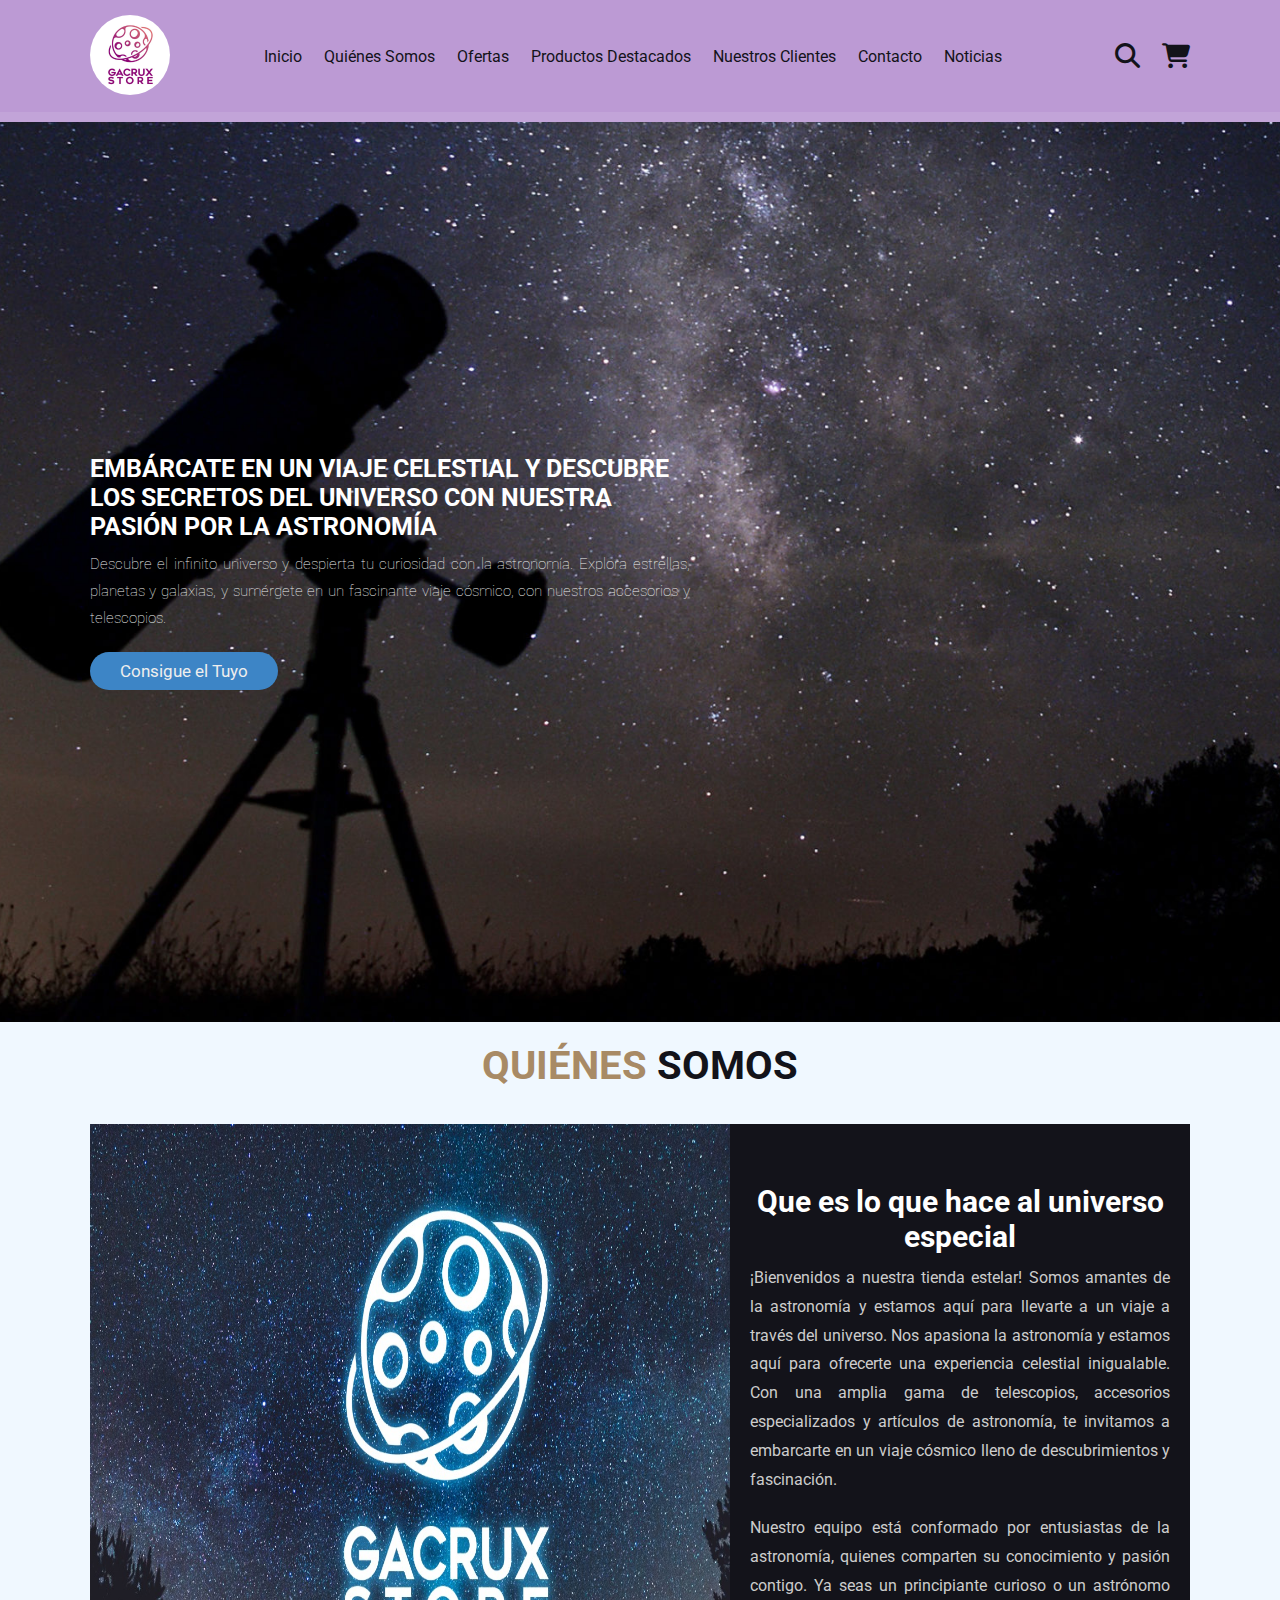
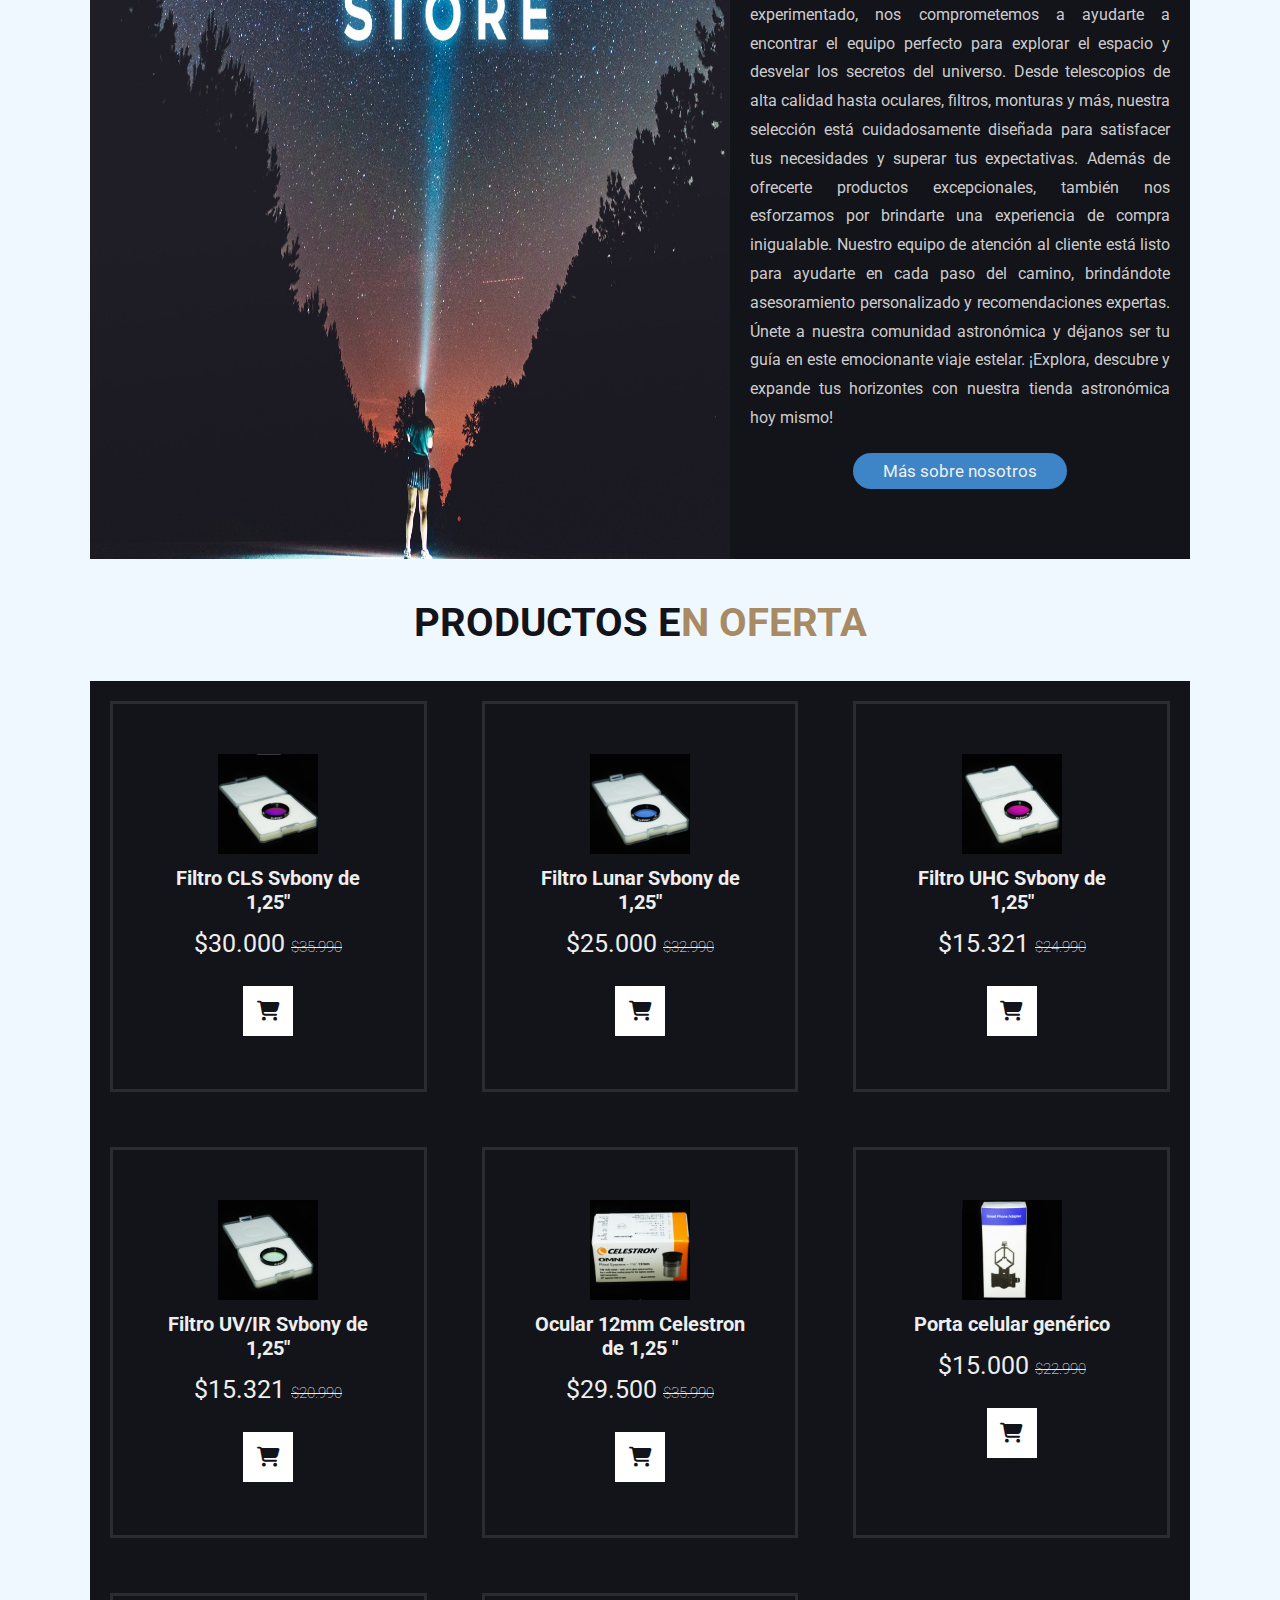
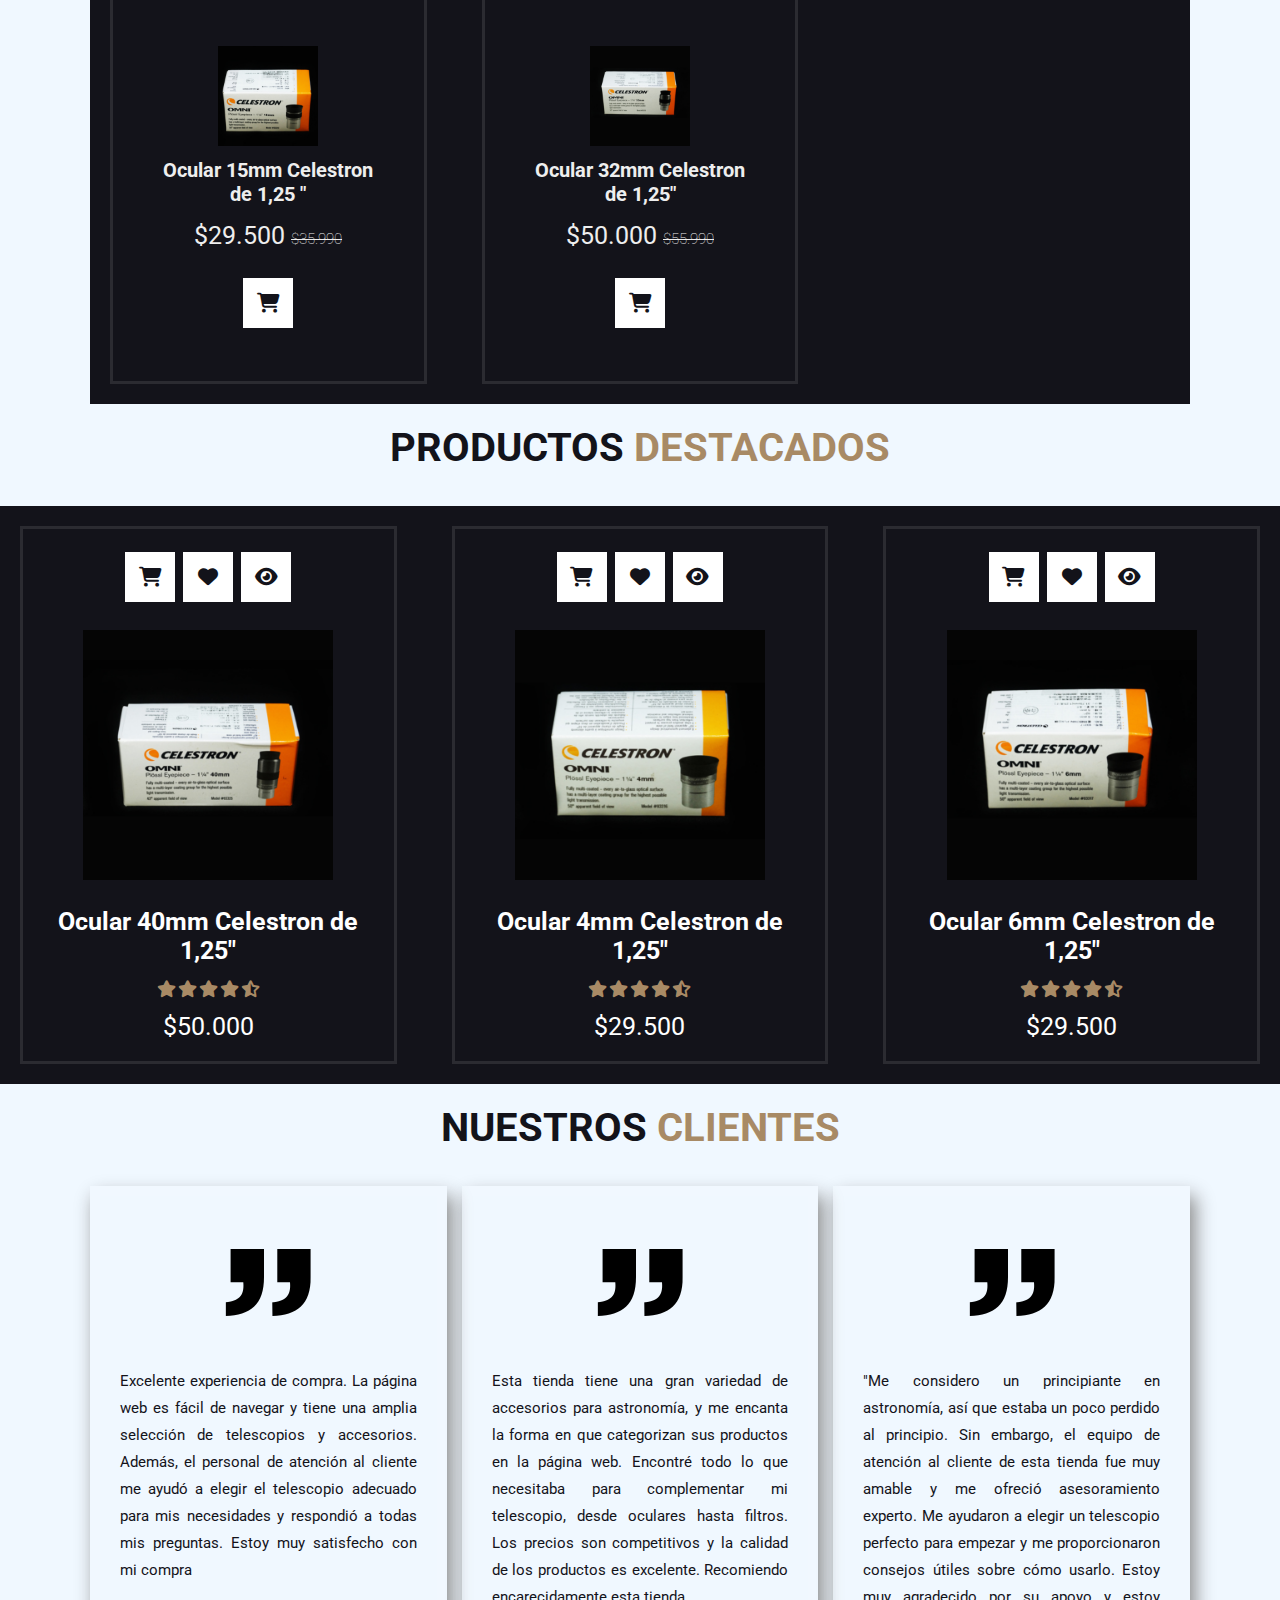
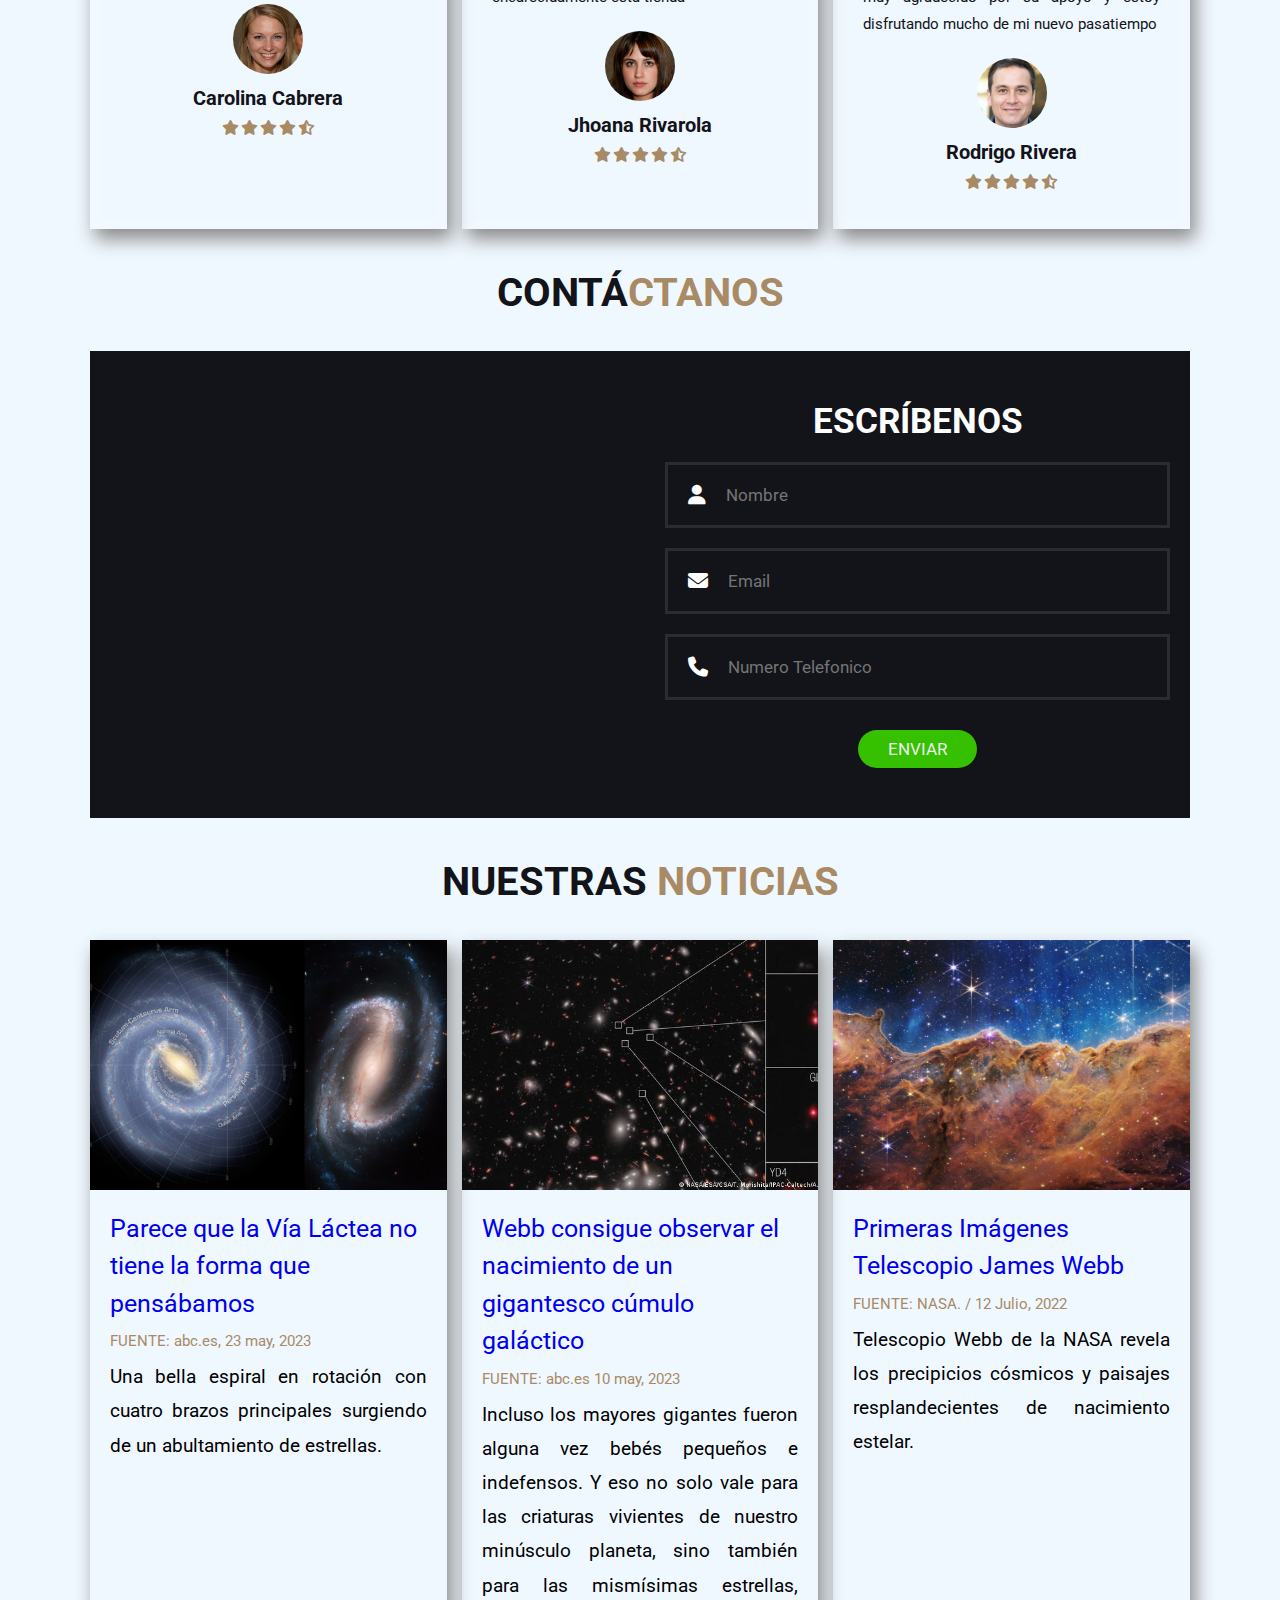
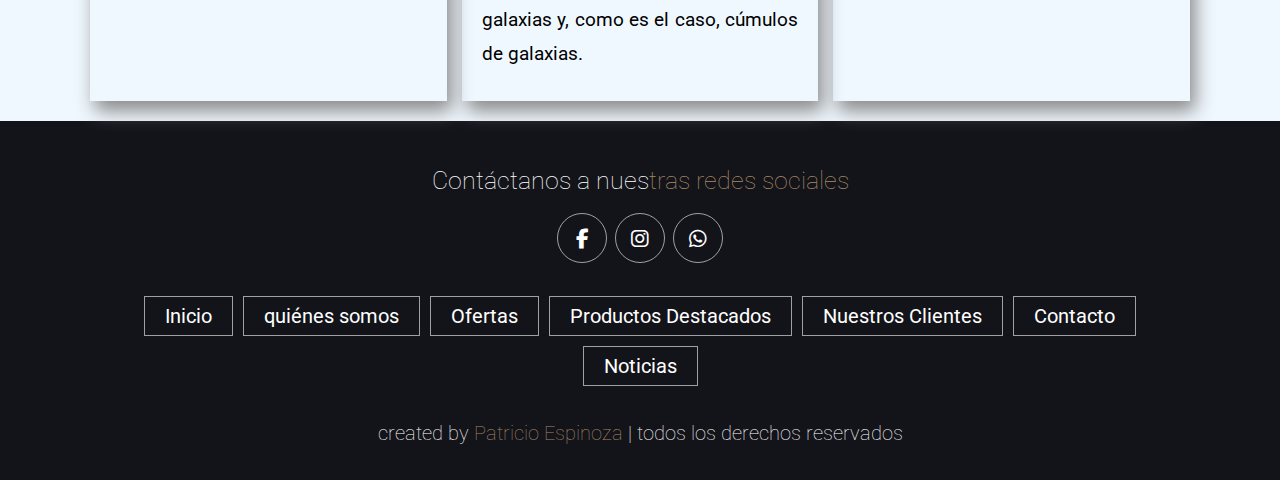
<file: index.html>
<!DOCTYPE html>
<html lang="en">

<head>
    <meta charset="UTF-8">
    <meta http-equiv="X-UA-Compatible" content="IE=edge">
    <meta name="viewport" content="width=device-width, initial-scale=1.0">
    <title>Gacrux Store</title>
    <link href="https://cdnjs.cloudflare.com/ajax/libs/font-awesome/6.4.0/css/all.min.css" rel="stylesheet">
    <link href="/CSS/style.css" rel="stylesheet">
    <link href="/CSS/header.css" rel="stylesheet">
    <link href="/CSS/home.css" rel="stylesheet">
    <link href="/CSS/mediaQueries.css" rel="stylesheet">
    <link href="/CSS/about.css" rel="stylesheet">
    <link href="/CSS/products_offers.css" rel="stylesheet">
    <link href="/CSS/products.css" rel="stylesheet">
    <link href="/CSS/review.css" rel="stylesheet">
    <link href="/CSS/contact.css" rel="stylesheet">
    <link href="/CSS/news_home.css" rel="stylesheet">
    <link href="/CSS/footer.css" rel="stylesheet">
    <script src="/js/index.js" type="text/javascript" defer></script>
</head>

<body>
    <!--header section starts-->
    <header class="header" id="header">
        <a href="#" class="logo">
            <img src="/Imagenes/logoGacrux_pagina.png" alt="logo gacrux">
        </a>
        <nav class="navbar">
            <a href="#home">Inicio</a>
            <a href="#about">Quiénes Somos</a>
            <a href="#products_offers">Ofertas</a>
            <a href="#products">Productos Destacados</a>
            <a href="#review">Nuestros Clientes</a>
            <a href="#contact">Contacto</a>
            <a href="/news.html">Noticias</a>
        </nav>

        <div class="icons">
            <div class="fas fa-search" id="search-btn"></div>
            <div class="fas fa-shopping-cart" id="cart-btn"></div>
            <div class="fas fa-bars" id="menu-btn"></div>
        </div>

        <div class="search-form">
            <input type="search" id="search-box" placeholder="Buscar...">
            <label for="search-box" class="fas fa-search"></label>
        </div>

        <div class="cart-items-container">
            <div class="cart-item">
                <span class="fas fa-times"></span>
                <img src="/Imagenes/filtro_UVIR_Svbony.png" alt="">
                <div class="content">
                    <h3>Filtro UV IR</h3>
                    <div class="price">$20.000</div>
                </div>
            </div>
            <div class="cart-item">
                <span class="fas fa-times"></span>
                <img src="/Imagenes/filtro_CLS_Svbony.png" alt="">
                <div class="content">
                    <h3>Filtro CLS</h3>
                    <div class="price">$30.000</div>
                </div>
            </div>
            <div class="cart-item">
                <span class="fas fa-times"></span>
                <img src="/Imagenes/filtro_lunar_Svbony.png" alt="">
                <div class="content">
                    <h3>Filtro Lunar</h3>
                    <div class="price">$25.000</div>
                </div>
            </div>
            <div class="cart-item">
                <span class="fas fa-times"></span>
                <img src="/Imagenes/Ocular_Celestron_omni12mm.png" alt="">
                <div class="content">
                    <h3>Ocular Celestron omni 12mm</h3>
                    <div class="price">$29.500</div>
                </div>
            </div>
            <a href="#products" class="btn-buy">SEGUIR COMPRANDO</a>
            <a href="#" class="btn-pay">IR A PAGAR</a>

        </div>

    </header>
    <!--header section ends-->

    <!--home section start -->
    <section class="home" id="home">
        <div class="content">
            <h3>Embárcate en un viaje celestial y descubre los secretos del universo con nuestra pasión por la
                astronomía</h3>
            <p>Descubre el infinito universo y despierta tu curiosidad con la astronomía. Explora estrellas, planetas y
                galaxias, y sumérgete en un fascinante viaje cósmico, con nuestros accesorios y telescopios.</p>
            <a href="#" class="btn-home">Consigue el Tuyo</a>
        </div>
    </section>
    <!--home section ends -->

    <!--about section starts-->

    <section class="about" id="about">
        <h1 class="heading"> <span>Quiénes</span> somos</h1>

        <div class="row">
            <div class="image">
                <img src="/Imagenes/portada_gacrux_store.jpeg">
            </div>

            <div class="content">
                <h3>Que es lo que hace al universo especial</h3>
                <p>
                    ¡Bienvenidos a nuestra tienda estelar! Somos amantes de la astronomía y estamos aquí para llevarte a
                    un viaje a través del universo. Nos apasiona la astronomía y estamos aquí para ofrecerte una
                    experiencia celestial inigualable. Con una amplia gama de telescopios, accesorios especializados y
                    artículos de astronomía, te invitamos a embarcarte en un viaje cósmico lleno de descubrimientos y
                    fascinación.</p>
                    <p>Nuestro equipo está conformado por entusiastas de la astronomía, quienes comparten su conocimiento y
                    pasión contigo. Ya seas un principiante curioso o un astrónomo experimentado, nos comprometemos a
                    ayudarte a encontrar el equipo perfecto para explorar el espacio y desvelar los secretos del
                    universo. Desde telescopios de alta calidad hasta oculares, filtros, monturas y más, nuestra
                    selección está cuidadosamente diseñada para satisfacer tus necesidades y superar tus expectativas.

                    Además de ofrecerte productos excepcionales, también nos esforzamos por brindarte una experiencia de
                    compra inigualable. Nuestro equipo de atención al cliente está listo para ayudarte en cada paso del
                    camino, brindándote asesoramiento personalizado y recomendaciones expertas. Únete a nuestra
                    comunidad astronómica y déjanos ser tu guía en este emocionante viaje estelar. ¡Explora, descubre y
                    expande tus horizontes con nuestra tienda astronómica hoy mismo!</p>
                <a href="#" class="btn-about">Más sobre nosotros</a>
            </div>
        </div>
    </section>

    <!--about section ends-->

    <!--products offers sections starts-->
    <section class="products_offers" id="products_offers">

        <h1 class="heading">Productos e<span>n Oferta</span></h1>

        <div class="box-container">
            <div class="box">
                <img src="/Imagenes/filtro_CLS_Svbony.png" alt="">
                <h3>Filtro CLS Svbony de 1,25"</h3>
                <div class="price">$30.000 <span>$35.990</span></div>
                <a href="#" class="fas fa-shopping-cart"></a>
            </div>

            <div class="box">
                <img src="/Imagenes/filtro_lunar_Svbony.png" alt="">
                <h3>Filtro Lunar Svbony de 1,25"</h3>
                <div class="price">$25.000 <span>$32.990</span></div>
                <a href="#" class="fas fa-shopping-cart"></a>
            </div>

            <div class="box">
                <img src="/Imagenes/filtro_UHC_Svbony.png" alt="">
                <h3>Filtro UHC Svbony de 1,25"</h3>
                <div class="price">$15.321 <span>$24.990</span></div>
                <a href="#" class="fas fa-shopping-cart"></a>
            </div>

            <div class="box">
                <img src="/Imagenes/filtro_UVIR_Svbony.png" alt="">
                <h3>Filtro UV/IR Svbony de 1,25"</h3>
                <div class="price">$15.321 <span>$20.990</span></div>
                <a href="#" class="fas fa-shopping-cart"></a>
            </div>

            <div class="box">
                <img src="/Imagenes/Ocular_Celestron_omni12mm.png" alt="">
                <h3>Ocular 12mm Celestron de 1,25 "</h3>
                <div class="price">$29.500 <span>$35.990</span></div>
                <a href="#" class="fas fa-shopping-cart"></a>
            </div>

            <div class="box">
                <img src="/Imagenes/adaptador_telefono_economico.png" alt="">
                <h3>Porta celular genérico</h3>
                <div class="price">$15.000 <span>$22.990</span></div>
                <a href="#" class="fas fa-shopping-cart"></a>
            </div>

            <div class="box">
                <img src="/Imagenes/Ocular_celestron_omni15mm.png" alt="">
                <h3>Ocular 15mm Celestron de 1,25 "</h3>
                <div class="price">$29.500 <span>$35.990</span></div>
                <a href="#" class="fas fa-shopping-cart"></a>
            </div>

            <div class="box">
                <img src="/Imagenes/Ocular_celestron_omni32mm.png" alt="">
                <h3>Ocular 32mm Celestron de 1,25"</h3>
                <div class="price">$50.000 <span>$55.990</span></div>
                <a href="#" class="fas fa-shopping-cart"></a>
            </div>
        </div>

    </section>

    <!--products offers sections ends-->

    <!-- products section stars-->

    <sections class="products" id="products">

        <h1 class="heading"> productos <span>destacados</span></h1>

        <div class="box-container">

            <div class="box">
                <div class="icons">
                    <a href="#" class="fas fa-shopping-cart"></a>
                    <a href="#" class="fas fa-heart"></a>
                    <a href="#" class="fas fa-eye"></a>
                </div>
                <div class="image">
                    <img src="/Imagenes/Ocular_celestron_omni40mm.png" alt="">
                </div>
                <div class="content">
                    <h3>Ocular 40mm Celestron de 1,25"</h3>
                    <div class="stars">
                        <i class="fas fa-star"></i>
                        <i class="fas fa-star"></i>
                        <i class="fas fa-star"></i>
                        <i class="fas fa-star"></i>
                        <i class="fas fa-star-half-alt"></i>
                    </div>
                    <div class="price">$50.000</div>
                </div>
            </div>

            <div class="box">
                <div class="icons">
                    <a href="#" class="fas fa-shopping-cart"></a>
                    <a href="#" class="fas fa-heart"></a>
                    <a href="#" class="fas fa-eye"></a>
                </div>
                <div class="image">
                    <img src="/Imagenes/Ocular_celestron_omni4mm.png" alt="">
                </div>
                <div class="content">
                    <h3>Ocular 4mm Celestron de 1,25"</h3>
                    <div class="stars">
                        <i class="fas fa-star"></i>
                        <i class="fas fa-star"></i>
                        <i class="fas fa-star"></i>
                        <i class="fas fa-star"></i>
                        <i class="fas fa-star-half-alt"></i>
                    </div>
                    <div class="price">$29.500</div>
                </div>
            </div>

            <div class="box">
                <div class="icons">
                    <a href="#" class="fas fa-shopping-cart"></a>
                    <a href="#" class="fas fa-heart"></a>
                    <a href="#" class="fas fa-eye"></a>
                </div>
                <div class="image">
                    <img src="/Imagenes/Ocular_celestron_omni6mm.png" alt="">
                </div>
                <div class="content">
                    <h3>Ocular 6mm Celestron de 1,25"</h3>
                    <div class="stars">
                        <i class="fas fa-star"></i>
                        <i class="fas fa-star"></i>
                        <i class="fas fa-star"></i>
                        <i class="fas fa-star"></i>
                        <i class="fas fa-star-half-alt"></i>
                    </div>
                    <div class="price">$29.500</div>
                </div>
            </div>

        </div>

    </sections>
    <!-- products section ends-->

    <!-- review section starts-->

    <section class="review" id="review">

        <h1 class="heading">nuestros <span>clientes</span></h1>

        <div class="box-container">

            <div class="box">
                <img src="/Imagenes/quote.png" alt="" class="quote">
                <p>Excelente experiencia de compra. La página web es fácil de navegar y tiene una amplia selección de telescopios y accesorios. Además, el personal de atención al cliente me ayudó a elegir el telescopio adecuado para mis necesidades y respondió a todas mis preguntas. Estoy muy satisfecho con mi compra</p>
                <img src="/Imagenes/Carolina-Cabrera.jpg" class="user" alt="">
                <h3>Carolina Cabrera</h3>
                <div class="stars">
                    <i class="fas fa-star"></i>
                    <i class="fas fa-star"></i>
                    <i class="fas fa-star"></i>
                    <i class="fas fa-star"></i>
                    <i class="fas fa-star-half-alt"></i>
                </div>
            </div>

            <div class="box">
                <img src="/Imagenes/quote.png" alt="" class="quote">
                <p>Esta tienda tiene una gran variedad de accesorios para astronomía, y me encanta la forma en que categorizan sus productos en la página web. Encontré todo lo que necesitaba para complementar mi telescopio, desde oculares hasta filtros. Los precios son competitivos y la calidad de los productos es excelente. Recomiendo encarecidamente esta tienda</p>
                <img src="/Imagenes/Jhoana-Rivarola.jpg" class="user" alt="">
                <h3>Jhoana Rivarola</h3>
                <div class="stars">
                    <i class="fas fa-star"></i>
                    <i class="fas fa-star"></i>
                    <i class="fas fa-star"></i>
                    <i class="fas fa-star"></i>
                    <i class="fas fa-star-half-alt"></i>
                </div>
            </div>

            <div class="box">
                <img src="/Imagenes/quote.png" alt="" class="quote">
                <p>"Me considero un principiante en astronomía, así que estaba un poco perdido al principio. Sin embargo, el equipo de atención al cliente de esta tienda fue muy amable y me ofreció asesoramiento experto. Me ayudaron a elegir un telescopio perfecto para empezar y me proporcionaron consejos útiles sobre cómo usarlo. Estoy muy agradecido por su apoyo y estoy disfrutando mucho de mi nuevo pasatiempo</p>
                <img src="/Imagenes/Rodrigo-Rivera.jpg" class="user" alt="">
                <h3>Rodrigo Rivera</h3>
                <div class="stars">
                    <i class="fas fa-star"></i>
                    <i class="fas fa-star"></i>
                    <i class="fas fa-star"></i>
                    <i class="fas fa-star"></i>
                    <i class="fas fa-star-half-alt"></i>
                </div>
            </div>

        </div>

    </section>

    <!-- review section end-->

    <!--contact section starts-->

    <section class="contact" id="contact">

        <h1 class="heading">contá<span>ctanos</span></h1>

        <div class="row">

            <iframe class="map"
                src="https://www.google.com/maps/embed?pb=!1m18!1m12!1m3!1d3490979.161981202!2d-73.57751528149745!3d-31.29934091593417!2m3!1f0!2f0!3f0!3m2!1i1024!2i768!4f13.1!3m3!1m2!1s0x9662cea53f8a5121%3A0xfb45954f173c01e7!2sObservatorio%20Astron%C3%B3mico%20Nacional!5e0!3m2!1ses!2scl!4v1685119263623!5m2!1ses!2scl"
                allowfullscreen="" loading="lazy" referrerpolicy="no-referrer-when-downgrade"></iframe>

            <form action="">
                <h3>Escríbenos</h3>
                <div class="inputBox">
                    <span class="fas fa-user"></span>
                    <input type="text" placeholder="Nombre">
                </div>
                <div class="inputBox">
                    <span class="fas fa-envelope"></span>
                    <input type="email" placeholder="Email">
                </div>
                <div class="inputBox">
                    <span class="fas fa-phone"></span>
                    <input type="number" placeholder="Numero Telefonico">
                </div>
                <input type="submit" value="ENVIAR" class="btn-contact">
            </form>
        </div>
    </section>
    <!--contact section ends-->

    <!--news section starts-->

    <section class="news" id="news">

        <h1 class="heading">nuestras <span>Noticias</span></h1>

        <div class="box-container">

            <div class="box">
                <div class="image">
                    <img src="/Imagenes/forma-de-la-via-lactea.jpg" alt="">
                </div>
                <div class="content">
                    <a href="/news2.html" class="title">Parece que la Vía Láctea no tiene la forma que pensábamos</a>
                    <span>FUENTE: abc.es, 23 may, 2023</span>
                    <p>Una bella espiral en rotación con cuatro brazos principales surgiendo de un abultamiento de estrellas.</p>
                    <a href="" class="btn-blog"></a>
                </div>
            </div>

            <div class="box">
                <div class="image">
                    <img src="/Imagenes/web-cumulo-galaxias.jpg" alt="">
                </div>
                <div class="content">
                    <a href="/news3.html" class="title">Webb consigue observar el nacimiento de un gigantesco cúmulo galáctico</a>
                    <span>FUENTE: abc.es 10 may, 2023</span>
                    <p>Incluso los mayores gigantes fueron alguna vez bebés pequeños e indefensos. Y eso no solo vale para las criaturas vivientes de nuestro minúsculo planeta, sino también para las mismísimas estrellas, galaxias y, como es el caso, cúmulos de galaxias.</p>
                    <a href="" class="btn-blog"></a>
                </div>
            </div>

            <div class="box">
                <div class="image">
                    <img src="/Imagenes/NASAs-Webb-Reveals-Cosmic-Cliffs-Glittering-Landscape-of-Star-Birth-2048x1186.jpg" alt="">
                </div>
                <div class="content">
                    <a href="/news1.html" class="title">Primeras Imágenes Telescopio James Webb
                    </a>
                    <span>FUENTE: NASA. / 12 Julio, 2022</span>
                    <p>Telescopio Webb de la NASA revela los precipicios cósmicos y paisajes resplandecientes de nacimiento estelar.</p>
                    <a href="#" class="btn-blog"></a>
                </div>
            </div>
        </div>
    </section>
    <!--news section ends-->

    <!--Footer section stars-->
    <section class="footer">

        <div class="share">
            <p>Contáctanos a nues<span>tras redes sociales</span></p>
            <a href="https://www.facebook.com/GacruxStore" target="_blank" class="fab fa-facebook-f"></a>
            <a href="https://www.instagram.com/gacruxstoreoficial/" target="_blank" class="fab fa-instagram"></a>
            <a href="https://api.whatsapp.com/send?phone=56966274605&text=Enlace%3A%0Ahttps%3A%2F%2Ffb.me%2F6eDUDwFmU%0A%0AVi%20esto%20en%20Facebook...&source_url=https%3A%2F%2Ffb.me%2F6eDUDwFmU&icebreaker=Vi%20esto%20en%20Facebook...&app=facebook&entry_point=post_cta&jid=56966274605%40s.whatsapp.net&show_keyboard=1&show_ad_attribution=1&context=[base64]&token=eyJhbGciOiJFUzI1NiIsInR5cCI6IkpXVCIsImtpZCI6IjEyNSJ9.[base64].6tzUA9Lgf9CXpEi2lUsYKuuLLlD3_6v0egn4XIz8WIyhFquMEnuT4HGZtUXeV5NlzSZ0xKQ7fNd-izqoPkiInw&fbclid=IwAR0v_TqnYuYgRyEppBAsNErOYAcDc7Jmoo_hZPTRnvPqDirD4KwidYJ6dWg"
                target="_blank" class="fab fa-whatsapp"></a>
        </div>

        <div class="links">
            <a href="#home">Inicio</a>
            <a href="#about">quiénes somos</a>
            <a href="#products_offers">Ofertas</a>
            <a href="#products">Productos Destacados</a>
            <a href="#review">Nuestros Clientes</a>
            <a href="#contact">Contacto</a>
            <a href="/news.html">Noticias</a>
        </div>

        <div class="credit">
            <p>created by <span>Patricio Espinoza</span> | todos los derechos reservados</p>
        </div>

    </section>
    <!--Footer section stars-->

</body>

</html>
</file>
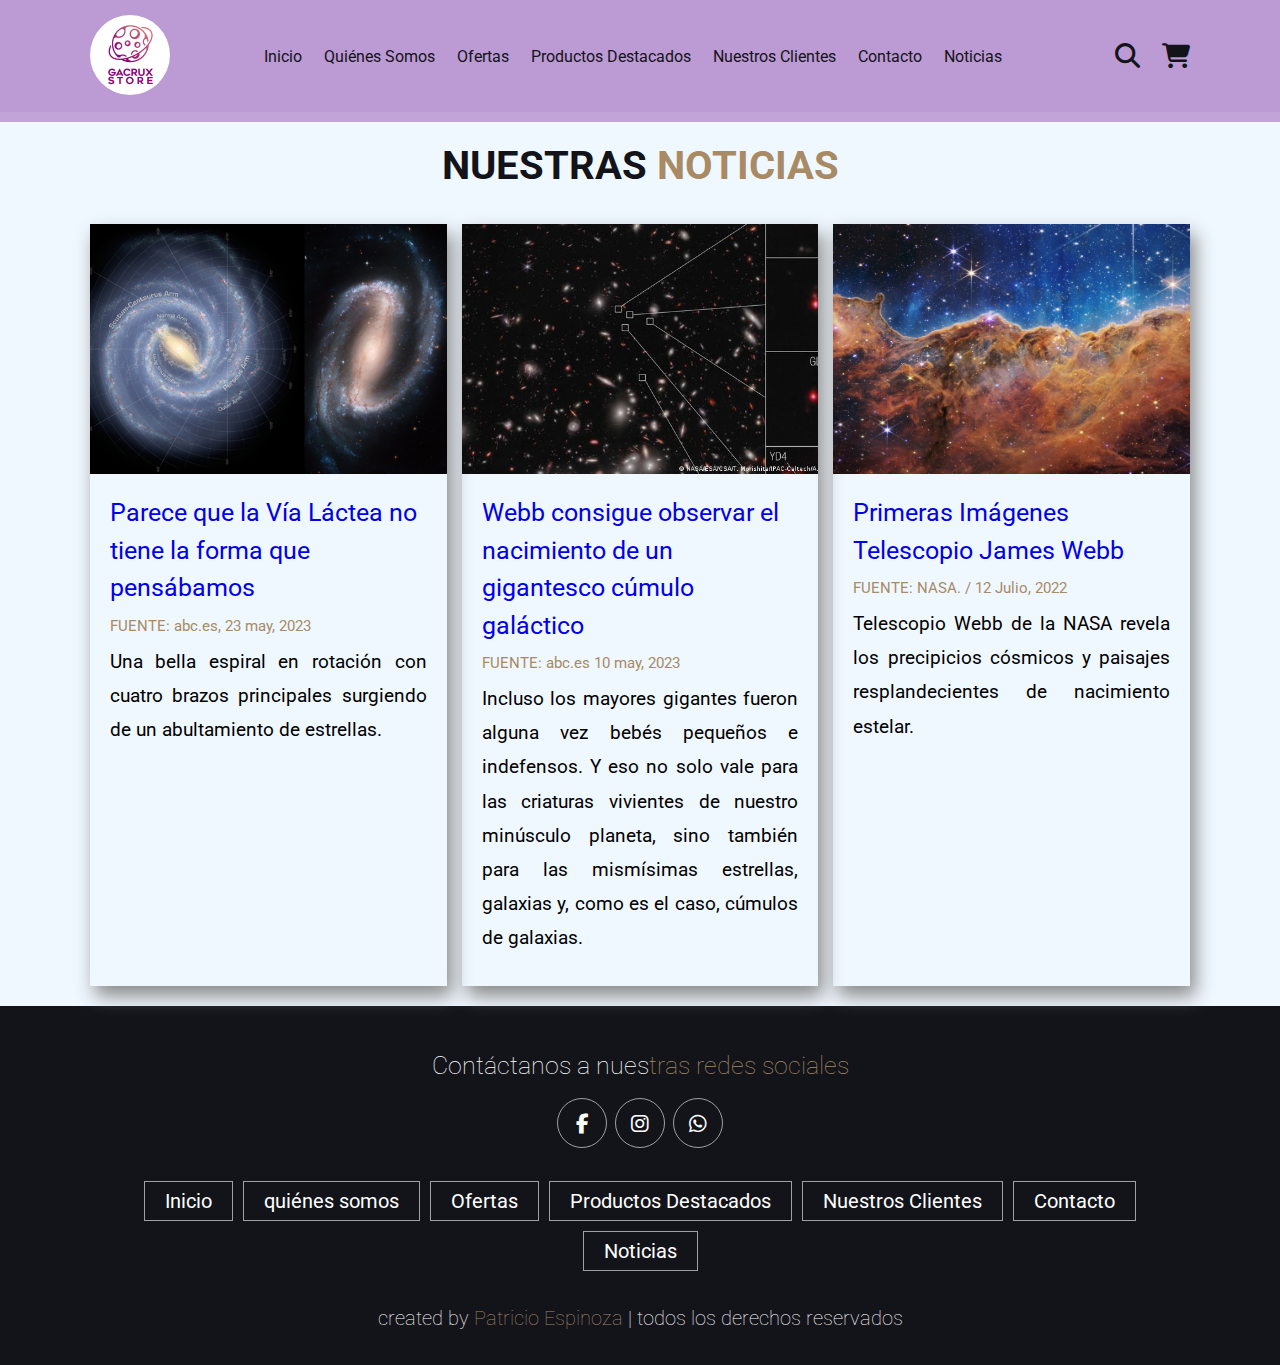
<file: news.html>
<!DOCTYPE html>
<html lang="en">

<head>
    <meta charset="UTF-8">
    <meta http-equiv="X-UA-Compatible" content="IE=edge">
    <meta name="viewport" content="width=device-width, initial-scale=1.0">
    <title>Noticias</title>
    <link href="https://cdnjs.cloudflare.com/ajax/libs/font-awesome/6.4.0/css/all.min.css" rel="stylesheet">
    <link href="/CSS/style.css" rel="stylesheet">
    <link href="/CSS/header.css" rel="stylesheet">
    <link href="/CSS/home.css" rel="stylesheet">
    <link href="/CSS/mediaQueries.css" rel="stylesheet">
    <link href="/CSS/about.css" rel="stylesheet">
    <link href="/CSS/products_offers.css" rel="stylesheet">
    <link href="/CSS/products.css" rel="stylesheet">
    <link href="/CSS/review.css" rel="stylesheet">
    <link href="/CSS/contact.css" rel="stylesheet">
    <link href="/CSS/news_home.css" rel="stylesheet">
    <link href="/CSS/footer.css" rel="stylesheet">
    <script src="/js/index.js" type="text/javascript" defer></script>
</head>
<body>
    <!--header section starts-->
    <header class="header" id="header">
        <a href="#" class="logo">
            <img src="/Imagenes/logoGacrux_pagina.png" alt="logo gacrux">
        </a>
        <nav class="navbar">
            <a href="/index.html">Inicio</a>
            <a href="#about">Quiénes Somos</a>
            <a href="#products_offers">Ofertas</a>
            <a href="#products">Productos Destacados</a>
            <a href="#review">Nuestros Clientes</a>
            <a href="#contact">Contacto</a>
            <a href="#blogs">Noticias</a>
        </nav>

        <div class="icons">
            <div class="fas fa-search" id="search-btn"></div>
            <div class="fas fa-shopping-cart" id="cart-btn"></div>
            <div class="fas fa-bars" id="menu-btn"></div>
        </div>

        <div class="search-form">
            <input type="search" id="search-box" placeholder="Buscar...">
            <label for="search-box" class="fas fa-search"></label>
        </div>

        <div class="cart-items-container">
            <div class="cart-item">
                <span class="fas fa-times"></span>
                <img src="/Imagenes/filtro_UVIR_Svbony.png" alt="">
                <div class="content">
                    <h3>Filtro UV IR</h3>
                    <div class="price">$20.000</div>
                </div>
            </div>
            <div class="cart-item">
                <span class="fas fa-times"></span>
                <img src="/Imagenes/filtro_CLS_Svbony.png" alt="">
                <div class="content">
                    <h3>Filtro CLS</h3>
                    <div class="price">$30.000</div>
                </div>
            </div>
            <div class="cart-item">
                <span class="fas fa-times"></span>
                <img src="/Imagenes/filtro_lunar_Svbony.png" alt="">
                <div class="content">
                    <h3>Filtro Lunar</h3>
                    <div class="price">$25.000</div>
                </div>
            </div>
            <div class="cart-item">
                <span class="fas fa-times"></span>
                <img src="/Imagenes/Ocular_Celestron_omni12mm.png" alt="">
                <div class="content">
                    <h3>Ocular Celestron omni 12mm</h3>
                    <div class="price">$29.500</div>
                </div>
            </div>
            <a href="#products" class="btn-buy">SEGUIR COMPRANDO</a>
            <a href="#" class="btn-pay">IR A PAGAR</a>

        </div>

    </header>
    <!--header section ends-->

  <!--news section starts-->

  <section class="news" id="news">

    <h1 class="heading">nuestras <span>Noticias</span></h1>

    <div class="box-container">

        <div class="box">
            <div class="image">
                <img src="/Imagenes/forma-de-la-via-lactea.jpg" alt="">
            </div>
            <div class="content">
                <a href="/news2.html" class="title">Parece que la Vía Láctea no tiene la forma que pensábamos</a>
                <span>FUENTE: abc.es, 23 may, 2023</span>
                <p>Una bella espiral en rotación con cuatro brazos principales surgiendo de un abultamiento de estrellas.</p>
                <a href="" class="btn-blog"></a>
            </div>
        </div>

        <div class="box">
            <div class="image">
                <img src="/Imagenes/web-cumulo-galaxias.jpg" alt="">
            </div>
            <div class="content">
                <a href="/news3.html" class="title">Webb consigue observar el nacimiento de un gigantesco cúmulo galáctico</a>
                <span>FUENTE: abc.es 10 may, 2023</span>
                <p>Incluso los mayores gigantes fueron alguna vez bebés pequeños e indefensos. Y eso no solo vale para las criaturas vivientes de nuestro minúsculo planeta, sino también para las mismísimas estrellas, galaxias y, como es el caso, cúmulos de galaxias.</p>
                <a href="" class="btn-blog"></a>
            </div>
        </div>

        <div class="box">
            <div class="image">
                <img src="/Imagenes/NASAs-Webb-Reveals-Cosmic-Cliffs-Glittering-Landscape-of-Star-Birth-2048x1186.jpg" alt="">
            </div>
            <div class="content">
                <a href="/news1.html" class="title">Primeras Imágenes Telescopio James Webb
                </a>
                <span>FUENTE: NASA. / 12 Julio, 2022</span>
                <p>Telescopio Webb de la NASA revela los precipicios cósmicos y paisajes resplandecientes de nacimiento estelar.</p>
                <a href="#" class="btn-blog"></a>
            </div>
        </div>
    </div>
</section>
<!--news section ends-->

    <!--Footer section stars-->
    <section class="footer">

        <div class="share">
            <p>Contáctanos a nues<span>tras redes sociales</span></p>
            <a href="https://www.facebook.com/GacruxStore" target="_blank" class="fab fa-facebook-f"></a>
            <a href="https://www.instagram.com/gacruxstoreoficial/" target="_blank" class="fab fa-instagram"></a>
            <a href="https://api.whatsapp.com/send?phone=56966274605&text=Enlace%3A%0Ahttps%3A%2F%2Ffb.me%2F6eDUDwFmU%0A%0AVi%20esto%20en%20Facebook...&source_url=https%3A%2F%2Ffb.me%2F6eDUDwFmU&icebreaker=Vi%20esto%20en%20Facebook...&app=facebook&entry_point=post_cta&jid=56966274605%40s.whatsapp.net&show_keyboard=1&show_ad_attribution=1&context=[base64]&token=eyJhbGciOiJFUzI1NiIsInR5cCI6IkpXVCIsImtpZCI6IjEyNSJ9.[base64].6tzUA9Lgf9CXpEi2lUsYKuuLLlD3_6v0egn4XIz8WIyhFquMEnuT4HGZtUXeV5NlzSZ0xKQ7fNd-izqoPkiInw&fbclid=IwAR0v_TqnYuYgRyEppBAsNErOYAcDc7Jmoo_hZPTRnvPqDirD4KwidYJ6dWg"
                target="_blank" class="fab fa-whatsapp"></a>
        </div>

        <div class="links">
            <a href="#home">Inicio</a>
            <a href="#about">quiénes somos</a>
            <a href="#products_offers">Ofertas</a>
            <a href="#products">Productos Destacados</a>
            <a href="#review">Nuestros Clientes</a>
            <a href="#contact">Contacto</a>
            <a href="#blogs">Noticias</a>
        </div>

        <div class="credit">
            <p>created by <span>Patricio Espinoza</span> | todos los derechos reservados</p>
        </div>

    </section>
    <!--Footer section stars-->

</body>
</html>
</file>
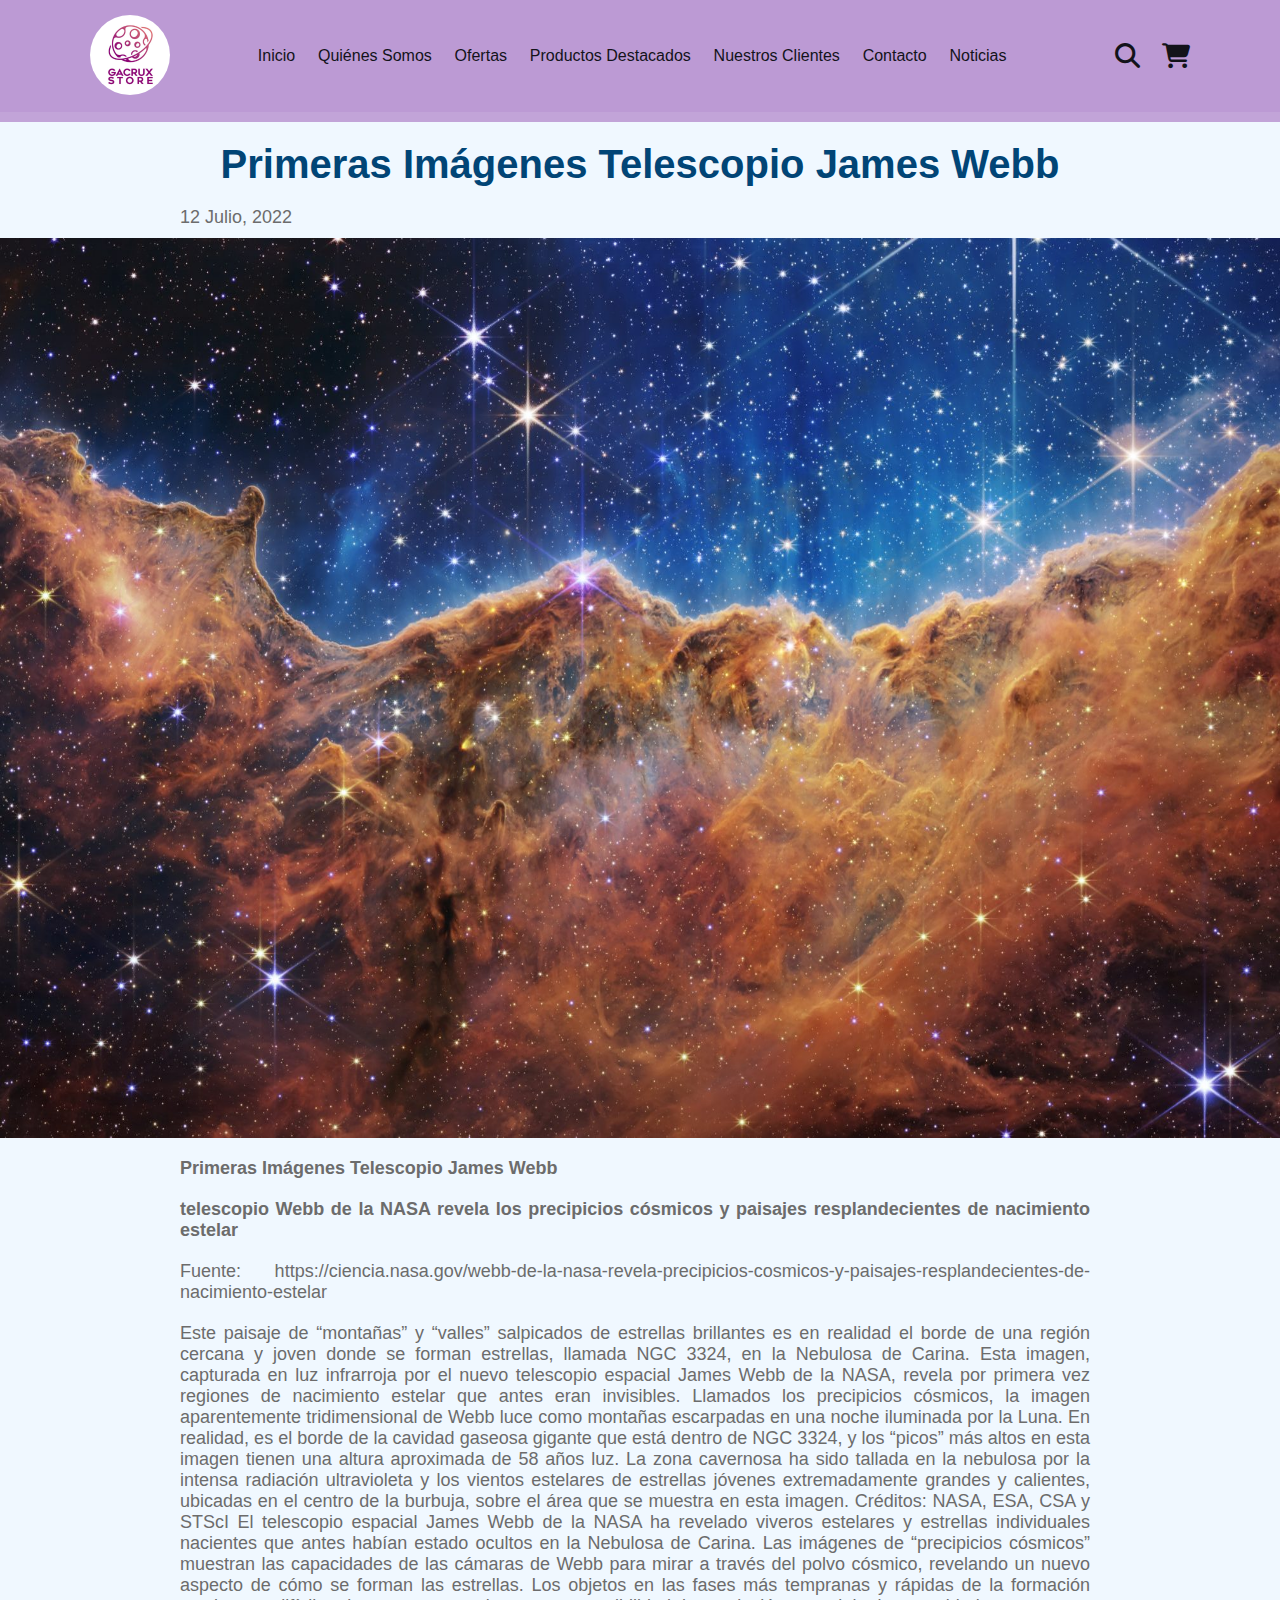
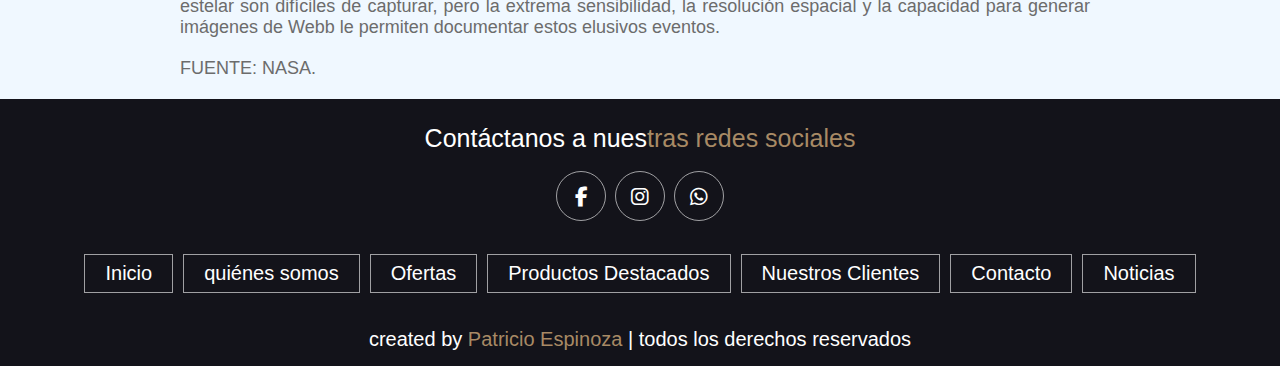
<file: news1.html>
<!DOCTYPE html>
<html lang="en">

<head>
    <meta charset="UTF-8">
    <meta http-equiv="X-UA-Compatible" content="IE=edge">
    <meta name="viewport" content="width=device-width, initial-scale=1.0">
    <title>Document</title>
    <link href="https://cdnjs.cloudflare.com/ajax/libs/font-awesome/6.4.0/css/all.min.css" rel="stylesheet">
    <link href="/CSS/style.css" rel="stylesheet">
    <link href="/CSS/header.css" rel="stylesheet">
    <link href="/CSS/mediaQueries.css" rel="stylesheet">
    <link href="/CSS/footer.css" rel="stylesheet">
    <link href="/CSS/news_page.css" rel="stylesheet">
    <script src="/js/index.js" type="text/javascript" defer></script>
</head>

<body>
    <!--header section starts-->
    <header class="header" id="header">
        <a href="#" class="logo">
            <img src="/Imagenes/logoGacrux_pagina.png" alt="logo gacrux">
        </a>
        <nav class="navbar">
            <a href="/index.html">Inicio</a>
            <a href="#about">Quiénes Somos</a>
            <a href="#products_offers">Ofertas</a>
            <a href="#products">Productos Destacados</a>
            <a href="#review">Nuestros Clientes</a>
            <a href="#contact">Contacto</a>
            <a href="/news.html">Noticias</a>
        </nav>

        <div class="icons">
            <div class="fas fa-search" id="search-btn"></div>
            <div class="fas fa-shopping-cart" id="cart-btn"></div>
            <div class="fas fa-bars" id="menu-btn"></div>
        </div>

        <div class="search-form">
            <input type="search" id="search-box" placeholder="Buscar...">
            <label for="search-box" class="fas fa-search"></label>
        </div>

        <div class="cart-items-container">
            <div class="cart-item">
                <span class="fas fa-times"></span>
                <img src="/Imagenes/filtro_UVIR_Svbony.png" alt="">
                <div class="content">
                    <h3>Filtro UV IR</h3>
                    <div class="price">$20.000</div>
                </div>
            </div>
            <div class="cart-item">
                <span class="fas fa-times"></span>
                <img src="/Imagenes/filtro_CLS_Svbony.png" alt="">
                <div class="content">
                    <h3>Filtro CLS</h3>
                    <div class="price">$30.000</div>
                </div>
            </div>
            <div class="cart-item">
                <span class="fas fa-times"></span>
                <img src="/Imagenes/filtro_lunar_Svbony.png" alt="">
                <div class="content">
                    <h3>Filtro Lunar</h3>
                    <div class="price">$25.000</div>
                </div>
            </div>
            <div class="cart-item">
                <span class="fas fa-times"></span>
                <img src="/Imagenes/Ocular_Celestron_omni12mm.png" alt="">
                <div class="content">
                    <h3>Ocular Celestron omni 12mm</h3>
                    <div class="price">$29.500</div>
                </div>
            </div>
            <a href="#products" class="btn-buy">SEGUIR COMPRANDO</a>
            <a href="#" class="btn-pay">IR A PAGAR</a>

        </div>

    </header>
    <!--header section ends-->

    <!--Blog section stars-->
    <div class="container-newsPage">
        <section>
            <h1>Primeras Imágenes Telescopio James Webb</h1>
            <span class="date">12 Julio, 2022</span>
            <div class="inner_content">
                <img src="/Imagenes/NASAs-Webb-Reveals-Cosmic-Cliffs-Glittering-Landscape-of-Star-Birth-2048x1186.jpg">
                <P><strong>Primeras Imágenes Telescopio James Webb</strong></P>
                <P><strong>telescopio Webb de la NASA revela los precipicios cósmicos y paisajes resplandecientes de nacimiento estelar</strong></P>
                
                <p class="fuente_1">Fuente: https://ciencia.nasa.gov/webb-de-la-nasa-revela-precipicios-cosmicos-y-paisajes-resplandecientes-de-nacimiento-estelar
                </p>
                <p>Este paisaje de “montañas” y “valles” salpicados de estrellas brillantes es en realidad el borde de
                        una región cercana y joven donde se forman estrellas, llamada NGC 3324, en la Nebulosa de Carina.
                        Esta imagen, capturada en luz infrarroja por el nuevo telescopio espacial James Webb de la NASA,
                        revela por primera vez regiones de nacimiento estelar que antes eran invisibles. Llamados los
                        precipicios cósmicos, la imagen aparentemente tridimensional de Webb luce como montañas escarpadas
                        en una noche iluminada por la Luna. En realidad, es el borde de la cavidad gaseosa gigante que está
                        dentro de NGC 3324, y los “picos” más altos en esta imagen tienen una altura aproximada de 58 años
                        luz. La zona cavernosa ha sido tallada en la nebulosa por la intensa radiación ultravioleta y los
                        vientos estelares de estrellas jóvenes extremadamente grandes y calientes, ubicadas en el centro de
                        la burbuja, sobre el área que se muestra en esta imagen.
                        Créditos: NASA, ESA, CSA y STScI

                        El telescopio espacial James Webb de la NASA ha revelado viveros estelares y estrellas individuales
                        nacientes que antes habían estado ocultos en la Nebulosa de Carina.

                        Las imágenes de “precipicios cósmicos” muestran las capacidades de las cámaras de Webb para mirar a
                        través del polvo cósmico, revelando un nuevo aspecto de cómo se forman las estrellas.

                        Los objetos en las fases más tempranas y rápidas de la formación estelar son difíciles de capturar,
                        pero la extrema sensibilidad, la resolución espacial y la capacidad para generar imágenes de Webb le
                        permiten documentar estos elusivos eventos.
                </p>
                <p class="fuente">FUENTE: NASA.</p>
            </div>
        </section>
    </div>
    <!--Blog section stars-->


     <!--Footer section stars-->
     <section class="footer">

        <div class="share">
            <p>Contáctanos a nues<span>tras redes sociales</span></p>
            <a href="https://www.facebook.com/GacruxStore" target="_blank" class="fab fa-facebook-f"></a>
            <a href="https://www.instagram.com/gacruxstoreoficial/" target="_blank" class="fab fa-instagram"></a>
            <a href="https://api.whatsapp.com/send?phone=56966274605&text=Enlace%3A%0Ahttps%3A%2F%2Ffb.me%2F6eDUDwFmU%0A%0AVi%20esto%20en%20Facebook...&source_url=https%3A%2F%2Ffb.me%2F6eDUDwFmU&icebreaker=Vi%20esto%20en%20Facebook...&app=facebook&entry_point=post_cta&jid=56966274605%40s.whatsapp.net&show_keyboard=1&show_ad_attribution=1&context=[base64]&token=eyJhbGciOiJFUzI1NiIsInR5cCI6IkpXVCIsImtpZCI6IjEyNSJ9.[base64].6tzUA9Lgf9CXpEi2lUsYKuuLLlD3_6v0egn4XIz8WIyhFquMEnuT4HGZtUXeV5NlzSZ0xKQ7fNd-izqoPkiInw&fbclid=IwAR0v_TqnYuYgRyEppBAsNErOYAcDc7Jmoo_hZPTRnvPqDirD4KwidYJ6dWg"
                target="_blank" class="fab fa-whatsapp"></a>
        </div>

        <div class="links">
            <a href="#home">Inicio</a>
            <a href="#about">quiénes somos</a>
            <a href="#products_offers">Ofertas</a>
            <a href="#products">Productos Destacados</a>
            <a href="#review">Nuestros Clientes</a>
            <a href="#contact">Contacto</a>
            <a href="/news.html">Noticias</a>
        </div>

        <div class="credit">
            <p>created by <span>Patricio Espinoza</span> | todos los derechos reservados</p>
        </div>

    </section>
    <!--Footer section stars-->
</body>

</html>
</file>
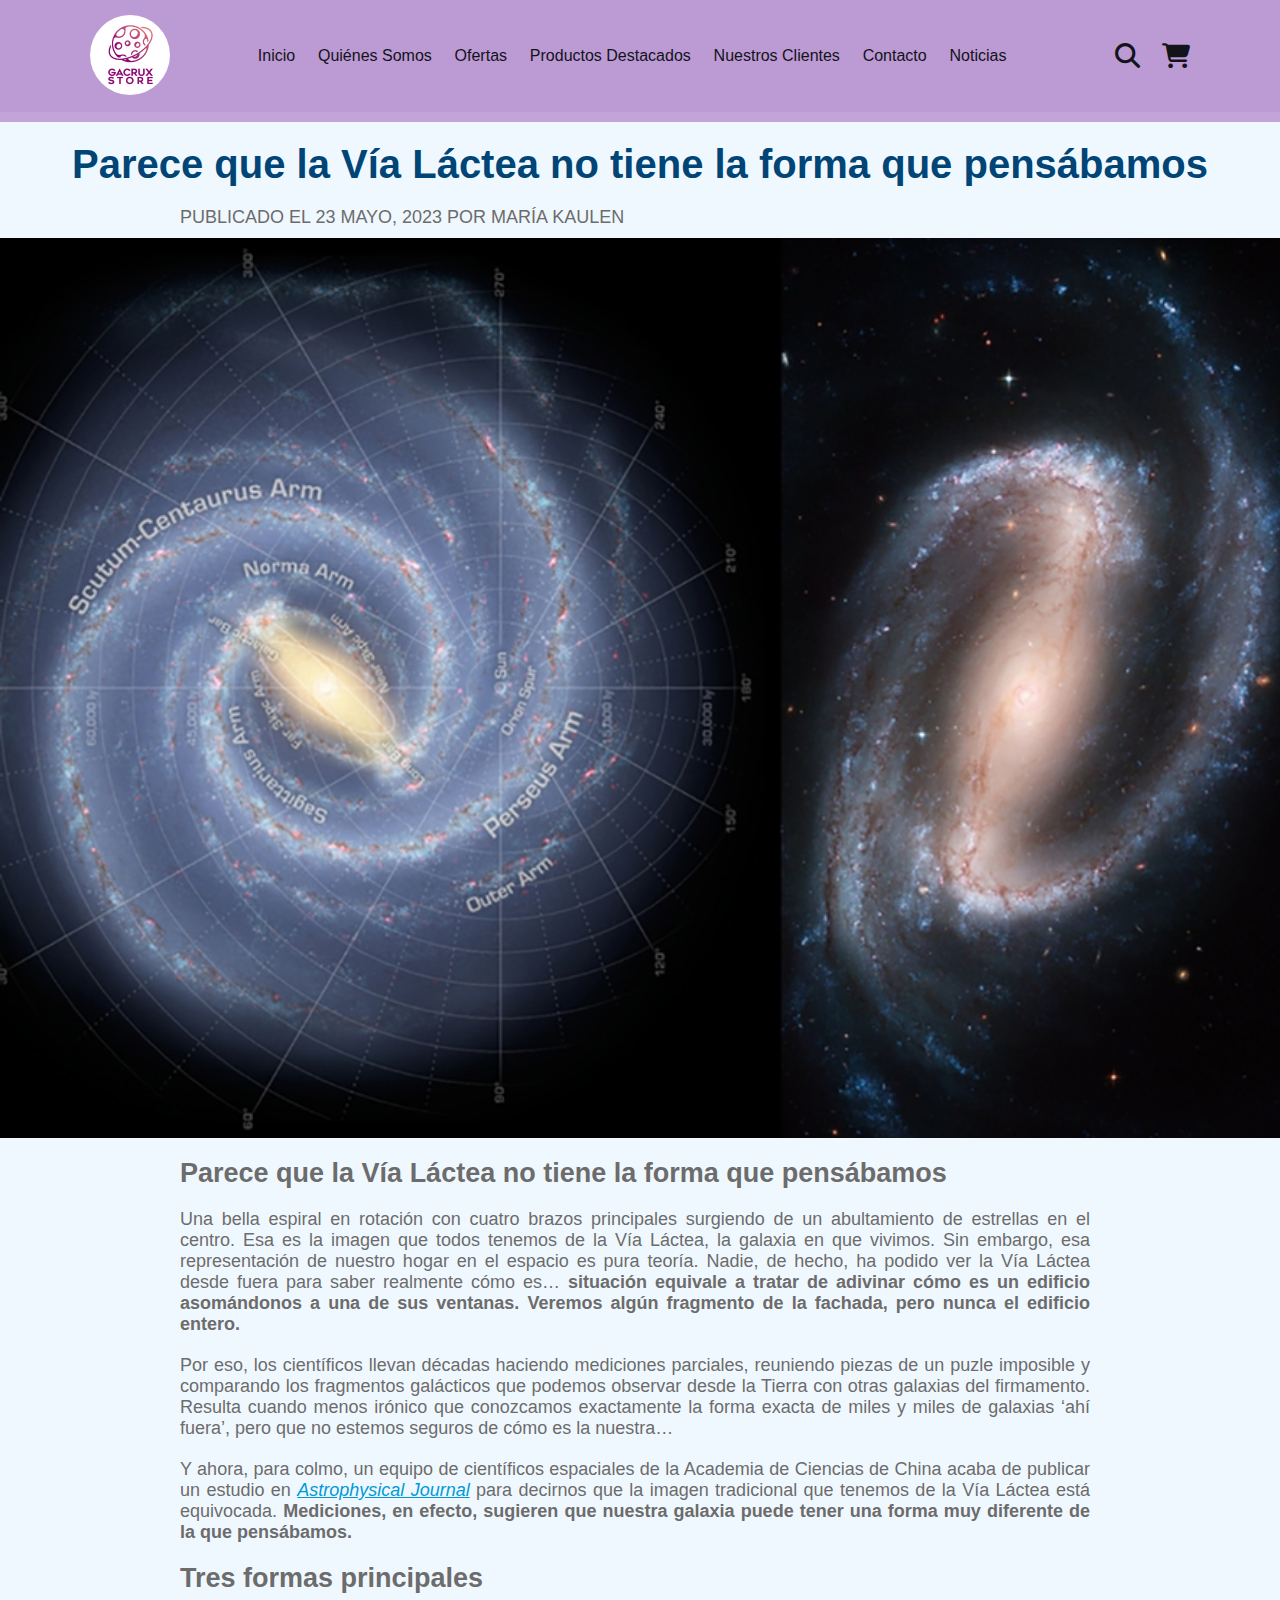
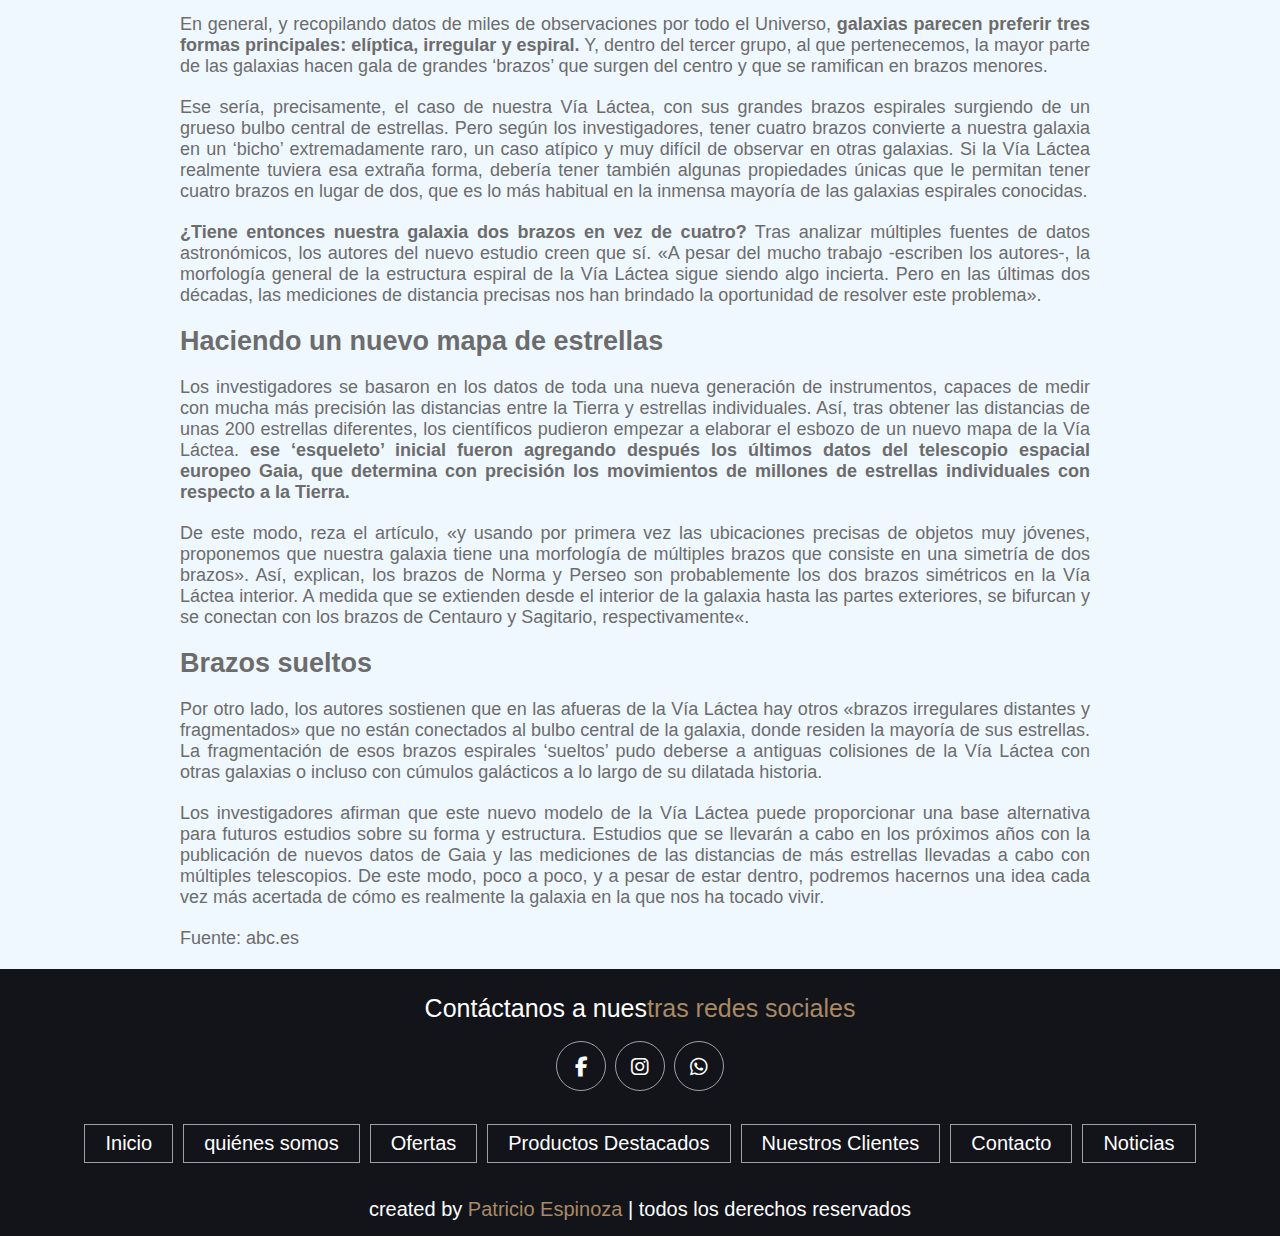
<file: news2.html>
<!DOCTYPE html>
<html lang="en">

<head>
    <meta charset="UTF-8">
    <meta http-equiv="X-UA-Compatible" content="IE=edge">
    <meta name="viewport" content="width=device-width, initial-scale=1.0">
    <title>Document</title>
    <link href="https://cdnjs.cloudflare.com/ajax/libs/font-awesome/6.4.0/css/all.min.css" rel="stylesheet">
    <link href="/CSS/style.css" rel="stylesheet">
    <link href="/CSS/header.css" rel="stylesheet">
    <link href="/CSS/mediaQueries.css" rel="stylesheet">
    <link href="/CSS/footer.css" rel="stylesheet">
    <link href="/CSS/news_page.css" rel="stylesheet">
    <script src="/js/index.js" type="text/javascript" defer></script>
</head>

<body>
    <!--header section starts-->
    <header class="header" id="header">
        <a href="#" class="logo">
            <img src="/Imagenes/logoGacrux_pagina.png" alt="logo gacrux">
        </a>
        <nav class="navbar">
            <a href="/index.html">Inicio</a>
            <a href="#about">Quiénes Somos</a>
            <a href="#products_offers">Ofertas</a>
            <a href="#products">Productos Destacados</a>
            <a href="#review">Nuestros Clientes</a>
            <a href="#contact">Contacto</a>
            <a href="/news.html">Noticias</a>
        </nav>

        <div class="icons">
            <div class="fas fa-search" id="search-btn"></div>
            <div class="fas fa-shopping-cart" id="cart-btn"></div>
            <div class="fas fa-bars" id="menu-btn"></div>
        </div>

        <div class="search-form">
            <input type="search" id="search-box" placeholder="Buscar...">
            <label for="search-box" class="fas fa-search"></label>
        </div>

        <div class="cart-items-container">
            <div class="cart-item">
                <span class="fas fa-times"></span>
                <img src="/Imagenes/filtro_UVIR_Svbony.png" alt="">
                <div class="content">
                    <h3>Filtro UV IR</h3>
                    <div class="price">$20.000</div>
                </div>
            </div>
            <div class="cart-item">
                <span class="fas fa-times"></span>
                <img src="/Imagenes/filtro_CLS_Svbony.png" alt="">
                <div class="content">
                    <h3>Filtro CLS</h3>
                    <div class="price">$30.000</div>
                </div>
            </div>
            <div class="cart-item">
                <span class="fas fa-times"></span>
                <img src="/Imagenes/filtro_lunar_Svbony.png" alt="">
                <div class="content">
                    <h3>Filtro Lunar</h3>
                    <div class="price">$25.000</div>
                </div>
            </div>
            <div class="cart-item">
                <span class="fas fa-times"></span>
                <img src="/Imagenes/Ocular_Celestron_omni12mm.png" alt="">
                <div class="content">
                    <h3>Ocular Celestron omni 12mm</h3>
                    <div class="price">$29.500</div>
                </div>
            </div>
            <a href="#products" class="btn-buy">SEGUIR COMPRANDO</a>
            <a href="#" class="btn-pay">IR A PAGAR</a>

        </div>

    </header>
    <!--header section ends-->

    <!--Blog section stars-->
    <div class="container-newsPage">
        <section>
            <h1>Parece que la Vía Láctea no tiene la forma que pensábamos</h1>
            <span class="date">PUBLICADO EL 23 MAYO, 2023 POR MARÍA KAULEN</span>
            <div class="inner_content">
                <img src="/Imagenes/forma-de-la-via-lactea.jpg">
                <h3><strong>Parece que la Vía Láctea no tiene la forma que pensábamos</strong></h3>
                
                <p>Una bella espiral en rotación con cuatro brazos principales surgiendo de un abultamiento de estrellas en el centro. Esa es la imagen que todos tenemos de la Vía Láctea, la galaxia en que vivimos. Sin embargo, esa representación de nuestro hogar en el espacio es pura teoría. Nadie, de hecho, ha podido ver la Vía Láctea desde fuera para saber realmente cómo es… <strong>situación equivale a tratar de adivinar cómo es un edificio asomándonos a una de sus ventanas. Veremos algún fragmento de la fachada, pero nunca el edificio entero.</strong></p>

                <p>Por eso, los científicos llevan décadas haciendo mediciones parciales, reuniendo piezas de un puzle imposible y comparando los fragmentos galácticos que podemos observar desde la Tierra con otras galaxias del firmamento. Resulta cuando menos irónico que conozcamos exactamente la forma exacta de miles y miles de galaxias ‘ahí fuera’, pero que no estemos seguros de cómo es la nuestra…</p>
                    
                <p>Y ahora, para colmo, un equipo de científicos espaciales de la Academia de Ciencias de China acaba de publicar un estudio en <a class="Astrophysical_Journal" title="The Astrophysical Journal" href="https://iopscience.iop.org/article/10.3847/1538-4357/acc45c" target="_blank" rel="noopener" data-voc-vtm-id="in-text-traffic"><em> Astrophysical Journal</em></a> para decirnos que la imagen tradicional que tenemos de la Vía Láctea está equivocada. <strong>Mediciones, en efecto, sugieren que nuestra galaxia puede tener una forma muy diferente de la que pensábamos.</strong>
                </p>
                <h3>Tres formas principales</h3>
                <p>En general, y recopilando datos de miles de observaciones por todo el Universo, <strong>galaxias parecen preferir tres formas principales: elíptica, irregular y espiral.</strong> Y, dentro del tercer grupo, al que pertenecemos, la mayor parte de las galaxias hacen gala de grandes ‘brazos’ que surgen del centro y que se ramifican en brazos menores.</p>
                <p>Ese sería, precisamente, el caso de nuestra Vía Láctea, con sus grandes brazos espirales surgiendo de un grueso bulbo central de estrellas. Pero según los investigadores, tener cuatro brazos convierte a nuestra galaxia en un ‘bicho’ extremadamente raro, un caso atípico y muy difícil de observar en otras galaxias. Si la Vía Láctea realmente tuviera esa extraña forma, debería tener también algunas propiedades únicas que le permitan tener cuatro brazos en lugar de dos, que es lo más habitual en la inmensa mayoría de las galaxias espirales conocidas.</p>
                <p><strong>¿Tiene entonces nuestra galaxia dos brazos en vez de cuatro?</strong> Tras analizar múltiples fuentes de datos astronómicos, los autores del nuevo estudio creen que sí. «A pesar del mucho trabajo -escriben los autores-, la morfología general de la estructura espiral de la Vía Láctea sigue siendo algo incierta. Pero en las últimas dos décadas, las mediciones de distancia precisas nos han brindado la oportunidad de resolver este problema».</p>
                <h3>Haciendo un nuevo mapa de estrellas</h3>
                <p>Los investigadores se basaron en los datos de toda una nueva generación de instrumentos, capaces de medir con mucha más precisión las distancias entre la Tierra y estrellas individuales. Así, tras obtener las distancias de unas 200 estrellas diferentes, los científicos pudieron empezar a elaborar el esbozo de un nuevo mapa de la Vía Láctea. <strong>ese ‘esqueleto’ inicial fueron agregando después los últimos datos del telescopio espacial europeo Gaia, que determina con precisión los movimientos de millones de estrellas individuales con respecto a la Tierra.</strong></p>
                <p>De este modo, reza el artículo, «y usando por primera vez las ubicaciones precisas de objetos muy jóvenes, proponemos que nuestra galaxia tiene una morfología de múltiples brazos que consiste en una simetría de dos brazos». Así, explican, los brazos de Norma y Perseo son probablemente los dos brazos simétricos en la Vía Láctea interior. A medida que se extienden desde el interior de la galaxia hasta las partes exteriores, se bifurcan y se conectan con los brazos de Centauro y Sagitario, respectivamente«.</p>
                <h3>Brazos sueltos</h3>
                <p>Por otro lado, los autores sostienen que en las afueras de la Vía Láctea hay otros «brazos irregulares distantes y fragmentados» que no están conectados al bulbo central de la galaxia, donde residen la mayoría de sus estrellas. <stron>La fragmentación de esos brazos espirales ‘sueltos’ pudo deberse a antiguas colisiones de la Vía Láctea con otras galaxias o incluso con cúmulos galácticos a lo largo de su dilatada historia.</stron></p>
                <p>Los investigadores afirman que este nuevo modelo de la Vía Láctea puede proporcionar una base alternativa para futuros estudios sobre su forma y estructura. Estudios que se llevarán a cabo en los próximos años con la publicación de nuevos datos de Gaia y las mediciones de las distancias de más estrellas llevadas a cabo con múltiples telescopios. De este modo, poco a poco, y a pesar de estar dentro, podremos hacernos una idea cada vez más acertada de cómo es realmente la galaxia en la que nos ha tocado vivir.</p>
                <p class="fuente">Fuente: abc.es</p>
            </div>
        </section>
    </div>
    <!--Blog section stars-->


     <!--Footer section stars-->
     <section class="footer">

        <div class="share">
            <p>Contáctanos a nues<span>tras redes sociales</span></p>
            <a href="https://www.facebook.com/GacruxStore" target="_blank" class="fab fa-facebook-f"></a>
            <a href="https://www.instagram.com/gacruxstoreoficial/" target="_blank" class="fab fa-instagram"></a>
            <a href="https://api.whatsapp.com/send?phone=56966274605&text=Enlace%3A%0Ahttps%3A%2F%2Ffb.me%2F6eDUDwFmU%0A%0AVi%20esto%20en%20Facebook...&source_url=https%3A%2F%2Ffb.me%2F6eDUDwFmU&icebreaker=Vi%20esto%20en%20Facebook...&app=facebook&entry_point=post_cta&jid=56966274605%40s.whatsapp.net&show_keyboard=1&show_ad_attribution=1&context=[base64]&token=eyJhbGciOiJFUzI1NiIsInR5cCI6IkpXVCIsImtpZCI6IjEyNSJ9.[base64].6tzUA9Lgf9CXpEi2lUsYKuuLLlD3_6v0egn4XIz8WIyhFquMEnuT4HGZtUXeV5NlzSZ0xKQ7fNd-izqoPkiInw&fbclid=IwAR0v_TqnYuYgRyEppBAsNErOYAcDc7Jmoo_hZPTRnvPqDirD4KwidYJ6dWg"
                target="_blank" class="fab fa-whatsapp"></a>
        </div>

        <div class="links">
            <a href="#home">Inicio</a>
            <a href="#about">quiénes somos</a>
            <a href="#products_offers">Ofertas</a>
            <a href="#products">Productos Destacados</a>
            <a href="#review">Nuestros Clientes</a>
            <a href="#contact">Contacto</a>
            <a href="/news.html">Noticias</a>
        </div>

        <div class="credit">
            <p>created by <span>Patricio Espinoza</span> | todos los derechos reservados</p>
        </div>

    </section>
    <!--Footer section stars-->
</body>

</html>
</file>
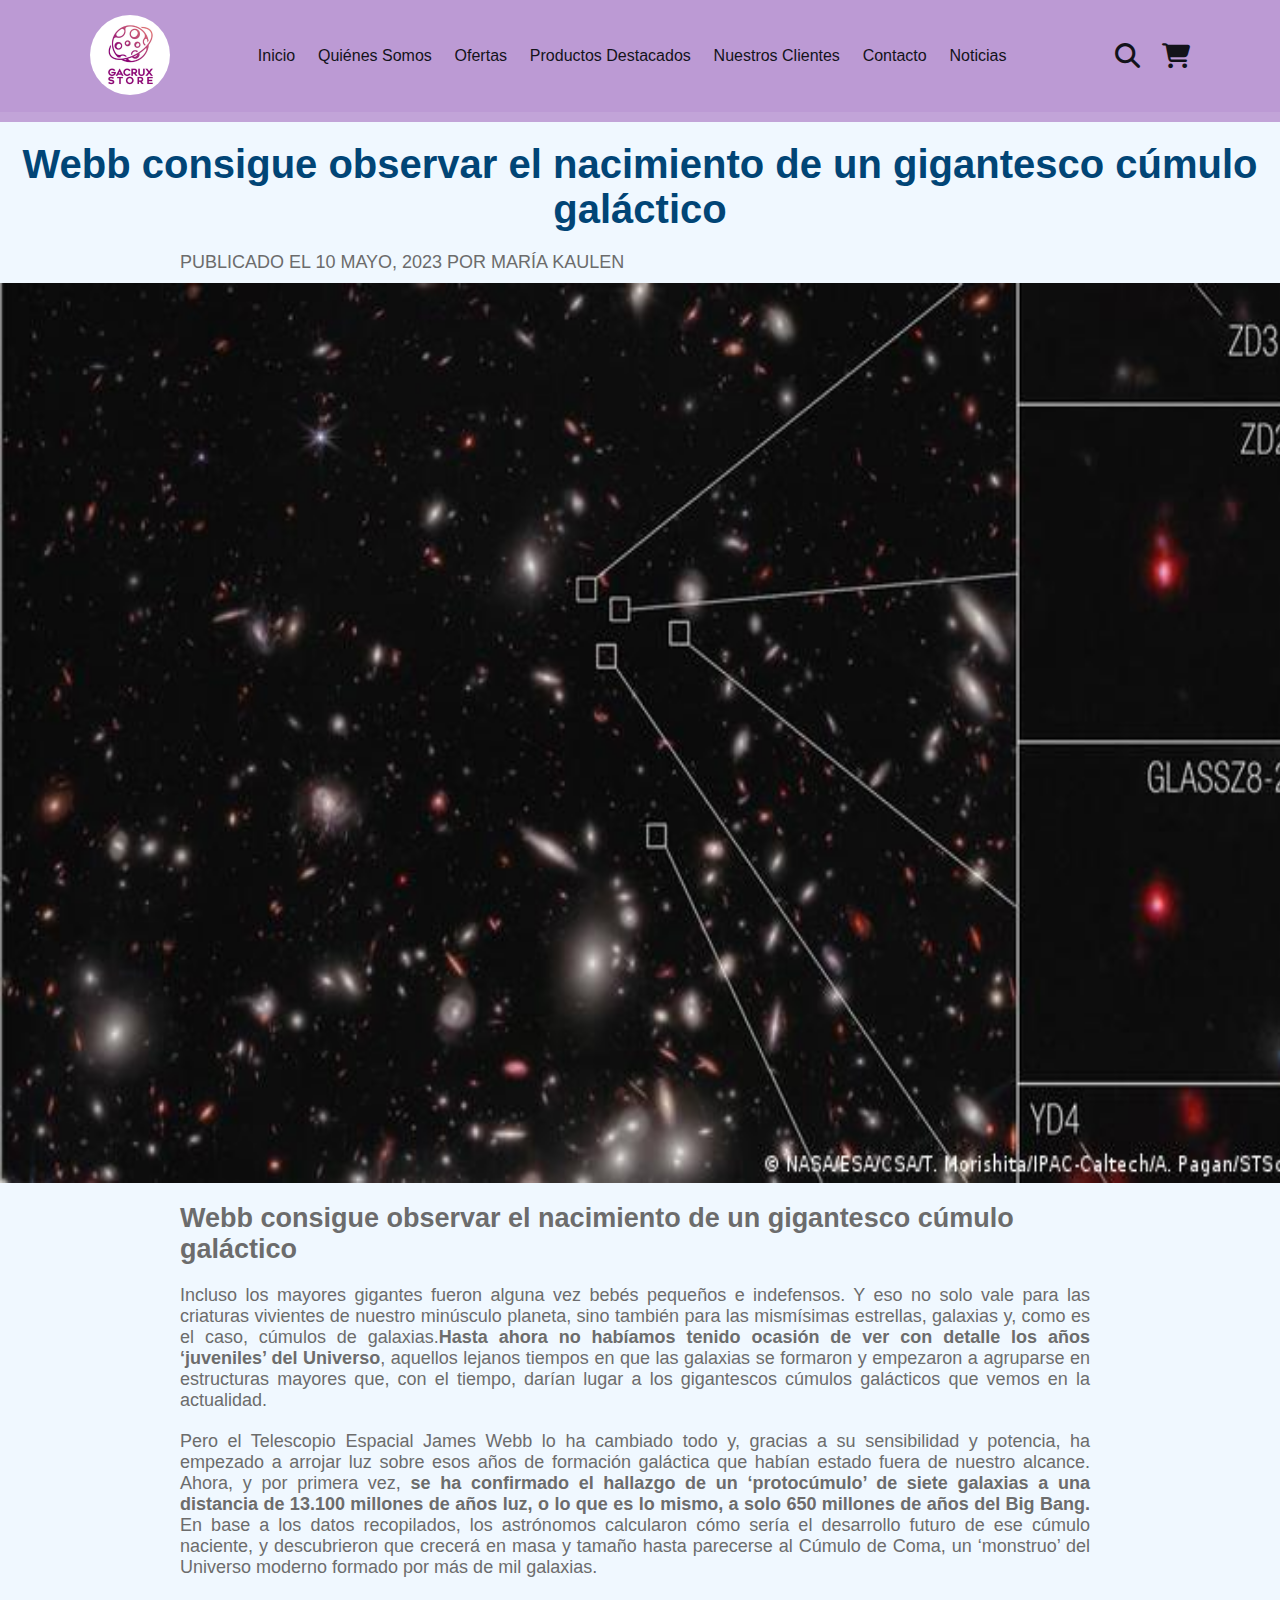
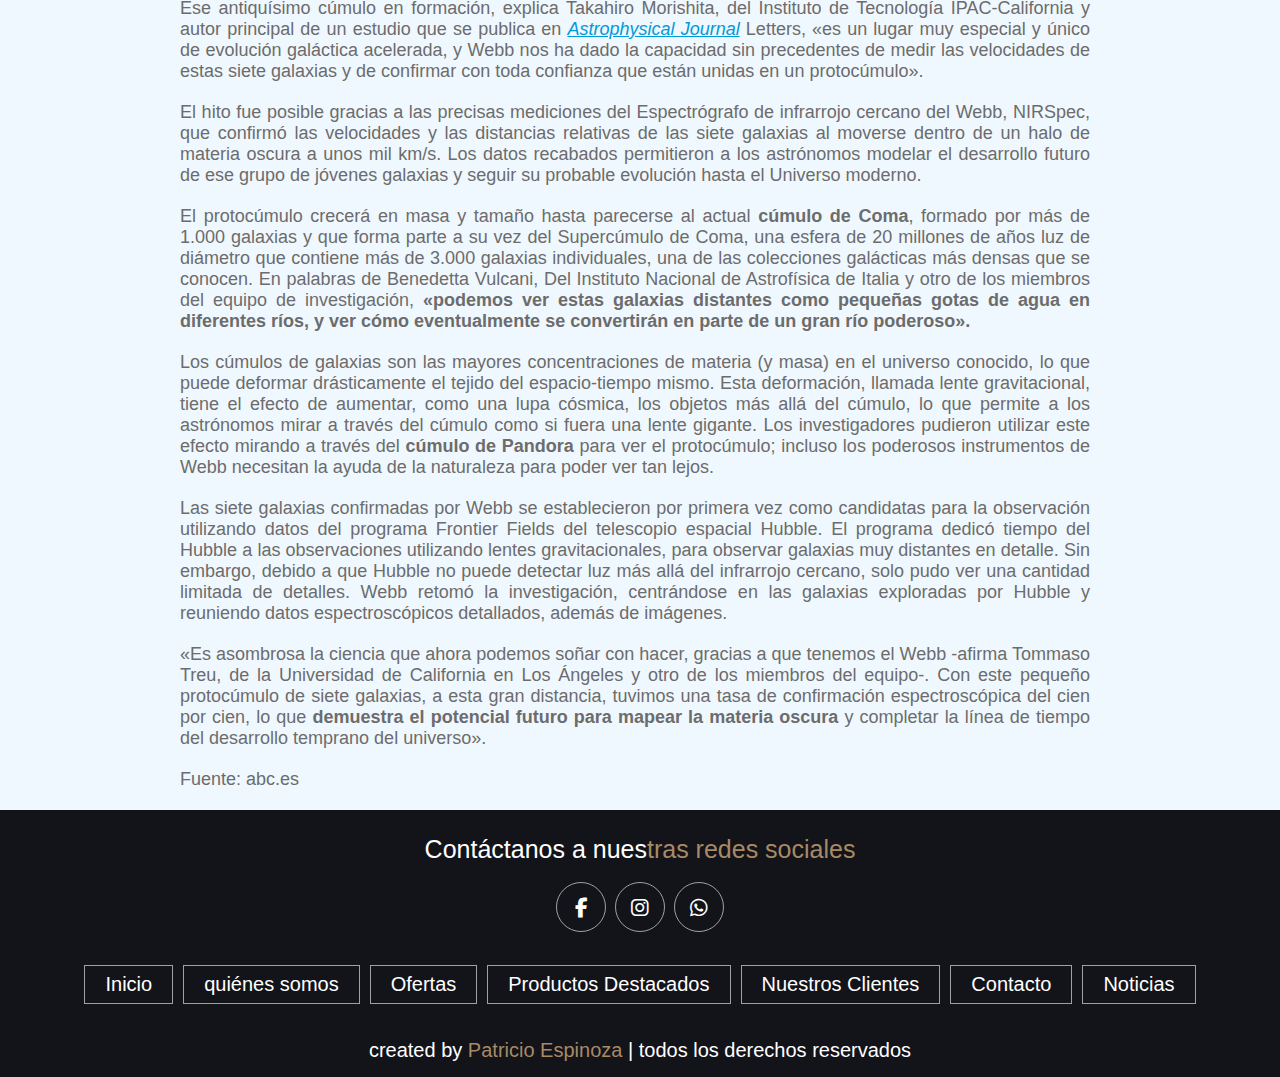
<file: news3.html>
<!DOCTYPE html>
<html lang="en">

<head>
    <meta charset="UTF-8">
    <meta http-equiv="X-UA-Compatible" content="IE=edge">
    <meta name="viewport" content="width=device-width, initial-scale=1.0">
    <title>Document</title>
    <link href="https://cdnjs.cloudflare.com/ajax/libs/font-awesome/6.4.0/css/all.min.css" rel="stylesheet">
    <link href="/CSS/style.css" rel="stylesheet">
    <link href="/CSS/header.css" rel="stylesheet">
    <link href="/CSS/mediaQueries.css" rel="stylesheet">
    <link href="/CSS/footer.css" rel="stylesheet">
    <link href="/CSS/news_page.css" rel="stylesheet">
    <script src="/js/index.js" type="text/javascript" defer></script>
</head>

<body>
    <!--header section starts-->
    <header class="header" id="header">
        <a href="#" class="logo">
            <img src="/Imagenes/logoGacrux_pagina.png" alt="logo gacrux">
        </a>
        <nav class="navbar">
            <a href="/index.html">Inicio</a>
            <a href="#about">Quiénes Somos</a>
            <a href="#products_offers">Ofertas</a>
            <a href="#products">Productos Destacados</a>
            <a href="#review">Nuestros Clientes</a>
            <a href="#contact">Contacto</a>
            <a href="/news.html">Noticias</a>
        </nav>

        <div class="icons">
            <div class="fas fa-search" id="search-btn"></div>
            <div class="fas fa-shopping-cart" id="cart-btn"></div>
            <div class="fas fa-bars" id="menu-btn"></div>
        </div>

        <div class="search-form">
            <input type="search" id="search-box" placeholder="Buscar...">
            <label for="search-box" class="fas fa-search"></label>
        </div>

        <div class="cart-items-container">
            <div class="cart-item">
                <span class="fas fa-times"></span>
                <img src="/Imagenes/filtro_UVIR_Svbony.png" alt="">
                <div class="content">
                    <h3>Filtro UV IR</h3>
                    <div class="price">$20.000</div>
                </div>
            </div>
            <div class="cart-item">
                <span class="fas fa-times"></span>
                <img src="/Imagenes/filtro_CLS_Svbony.png" alt="">
                <div class="content">
                    <h3>Filtro CLS</h3>
                    <div class="price">$30.000</div>
                </div>
            </div>
            <div class="cart-item">
                <span class="fas fa-times"></span>
                <img src="/Imagenes/filtro_lunar_Svbony.png" alt="">
                <div class="content">
                    <h3>Filtro Lunar</h3>
                    <div class="price">$25.000</div>
                </div>
            </div>
            <div class="cart-item">
                <span class="fas fa-times"></span>
                <img src="/Imagenes/Ocular_Celestron_omni12mm.png" alt="">
                <div class="content">
                    <h3>Ocular Celestron omni 12mm</h3>
                    <div class="price">$29.500</div>
                </div>
            </div>
            <a href="#products" class="btn-buy">SEGUIR COMPRANDO</a>
            <a href="#" class="btn-pay">IR A PAGAR</a>

        </div>

    </header>
    <!--header section ends-->

    <!--Blog section stars-->
    <div class="container-newsPage">
        <section>
            <h1>Webb consigue observar el nacimiento de un gigantesco cúmulo galáctico</h1>
            <span class="date">PUBLICADO EL 10 MAYO, 2023 POR MARÍA KAULEN</span>
            <div class="inner_content">
                <img src="/Imagenes/web-cumulo-galaxias.jpg">
                <h3><strong>Webb consigue observar el nacimiento de un gigantesco cúmulo galáctico</strong></h3>
                
                <p>Incluso los mayores gigantes fueron alguna vez bebés pequeños e indefensos. Y eso no solo vale para las criaturas vivientes de nuestro minúsculo planeta, sino también para las mismísimas estrellas, galaxias y, como es el caso, cúmulos de galaxias.<strong>Hasta ahora no habíamos tenido ocasión de ver con detalle los años ‘juveniles’ del Universo</strong>, aquellos lejanos tiempos en que las galaxias se formaron y empezaron a agruparse en estructuras mayores que, con el tiempo, darían lugar a los gigantescos cúmulos galácticos que vemos en la actualidad.</p>

                <p>Pero el Telescopio Espacial James Webb lo ha cambiado todo y, gracias a su sensibilidad y potencia, ha empezado a arrojar luz sobre esos años de formación galáctica que habían estado fuera de nuestro alcance. Ahora, y por primera vez, <strong>se ha confirmado el hallazgo de un ‘protocúmulo’ de siete galaxias a una distancia de 13.100 millones de años luz, o lo que es lo mismo, a solo 650 millones de años del Big Bang.</strong> En base a los datos recopilados, los astrónomos calcularon cómo sería el desarrollo futuro de ese cúmulo naciente, y descubrieron que crecerá en masa y tamaño hasta parecerse al Cúmulo de Coma, un ‘monstruo’ del Universo moderno formado por más de mil galaxias.</p>
                    
                <p>Ese antiquísimo cúmulo en formación, explica Takahiro Morishita, del Instituto de Tecnología IPAC-California y autor principal de un estudio que se publica en <a class="Astrophysical_Journal" title="The Astrophysical Journal" href="https://iopscience.iop.org/article/10.3847/1538-4357/acc45c" target="_blank" rel="noopener" data-voc-vtm-id="in-text-traffic"><em> Astrophysical Journal</em></a> Letters, «es un lugar muy especial y único de evolución galáctica acelerada, y <stron>Webb nos ha dado la capacidad sin precedentes de medir las velocidades de estas siete galaxias y de confirmar con toda confianza que están unidas en un protocúmulo».</stron>
                </p>
                <p>El hito fue posible gracias a las precisas mediciones del Espectrógrafo de infrarrojo cercano del Webb, NIRSpec, que confirmó las velocidades y las distancias relativas de las siete galaxias al moverse dentro de un halo de materia oscura a unos mil km/s. Los datos recabados permitieron a los astrónomos modelar el desarrollo futuro de ese grupo de jóvenes galaxias y seguir su probable evolución hasta el Universo moderno.</p>
                <p>El protocúmulo crecerá en masa y tamaño hasta parecerse al actual <strong>cúmulo de Coma</strong>, formado por más de 1.000 galaxias y que forma parte a su vez del Supercúmulo de Coma, una esfera de 20 millones de años luz de diámetro que contiene más de 3.000 galaxias individuales, una de las colecciones galácticas más densas que se conocen. En palabras de Benedetta Vulcani, Del Instituto Nacional de Astrofísica de Italia y otro de los miembros del equipo de investigación, <strong>«podemos ver estas galaxias distantes como pequeñas gotas de agua en diferentes ríos, y ver cómo eventualmente se convertirán en parte de un gran río poderoso».</strong></p>
                <p>Los cúmulos de galaxias son las mayores concentraciones de materia (y masa) en el universo conocido, lo que puede deformar drásticamente el tejido del espacio-tiempo mismo. Esta deformación, llamada lente gravitacional, tiene el efecto de aumentar, como una lupa cósmica, los objetos más allá del cúmulo, lo que permite a los astrónomos mirar a través del cúmulo como si fuera una lente gigante. Los investigadores pudieron utilizar este efecto mirando a través del <strong>cúmulo de Pandora</strong> para ver el protocúmulo; incluso los poderosos instrumentos de Webb necesitan la ayuda de la naturaleza para poder ver tan lejos.</p>
                <p>Las siete galaxias confirmadas por Webb se establecieron por primera vez como candidatas para la observación utilizando datos del programa Frontier Fields del telescopio espacial Hubble. El programa dedicó tiempo del Hubble a las observaciones utilizando lentes gravitacionales, para observar galaxias muy distantes en detalle. Sin embargo, debido a que Hubble no puede detectar luz más allá del infrarrojo cercano, solo pudo ver una cantidad limitada de detalles. Webb retomó la investigación, centrándose en las galaxias exploradas por Hubble y reuniendo datos espectroscópicos detallados, además de imágenes.</p>
                <p>«Es asombrosa la ciencia que ahora podemos soñar con hacer, gracias a que tenemos el Webb -afirma Tommaso Treu, de la Universidad de California en Los Ángeles y otro de los miembros del equipo-. Con este pequeño protocúmulo de siete galaxias, a esta gran distancia, tuvimos una tasa de confirmación espectroscópica del cien por cien, lo que <strong>demuestra el potencial futuro para mapear la materia oscura</strong> y completar la línea de tiempo del desarrollo temprano del universo».</p>
                <p class="fuente">Fuente: abc.es</p>
            </div>
        </section>
    </div>
    <!--Blog section stars-->


     <!--Footer section stars-->
     <section class="footer">

        <div class="share">
            <p>Contáctanos a nues<span>tras redes sociales</span></p>
            <a href="https://www.facebook.com/GacruxStore" target="_blank" class="fab fa-facebook-f"></a>
            <a href="https://www.instagram.com/gacruxstoreoficial/" target="_blank" class="fab fa-instagram"></a>
            <a href="https://api.whatsapp.com/send?phone=56966274605&text=Enlace%3A%0Ahttps%3A%2F%2Ffb.me%2F6eDUDwFmU%0A%0AVi%20esto%20en%20Facebook...&source_url=https%3A%2F%2Ffb.me%2F6eDUDwFmU&icebreaker=Vi%20esto%20en%20Facebook...&app=facebook&entry_point=post_cta&jid=56966274605%40s.whatsapp.net&show_keyboard=1&show_ad_attribution=1&context=[base64]&token=eyJhbGciOiJFUzI1NiIsInR5cCI6IkpXVCIsImtpZCI6IjEyNSJ9.[base64].6tzUA9Lgf9CXpEi2lUsYKuuLLlD3_6v0egn4XIz8WIyhFquMEnuT4HGZtUXeV5NlzSZ0xKQ7fNd-izqoPkiInw&fbclid=IwAR0v_TqnYuYgRyEppBAsNErOYAcDc7Jmoo_hZPTRnvPqDirD4KwidYJ6dWg"
                target="_blank" class="fab fa-whatsapp"></a>
        </div>

        <div class="links">
            <a href="#home">Inicio</a>
            <a href="#about">quiénes somos</a>
            <a href="#products_offers">Ofertas</a>
            <a href="#products">Productos Destacados</a>
            <a href="#review">Nuestros Clientes</a>
            <a href="#contact">Contacto</a>
            <a href="/news.html">Noticias</a>
        </div>

        <div class="credit">
            <p>created by <span>Patricio Espinoza</span> | todos los derechos reservados</p>
        </div>

    </section>
    <!--Footer section stars-->
</body>

</html>
</file>
<file: CSS/style.css>
/* Este es el CSS General*/

@import url('https://fonts.googleapis.com/css2?family=Roboto:wght@100;300;400;500;700&display=swap');

:root{
    --main-color:#a88a65;
    --black:#13131a;
    --bg: #F0F8FF;
    --border: 1rem solid rgba(255,255,255, .1);
}


*{
    font-family: 'Roboto', sans-serif;
    margin: 0; 
    padding: 0;
    box-sizing: border-box;
    outline: none; 
    border: none;
    text-decoration: none;
    /*text-transform: capitalize;*/
    transition: .2s linear;
}

html{
    font-size: 62.5%;
    overflow-x: hidden;
    scroll-padding-top: 9rem;
    scroll-behavior: smooth;
}

html::-webkit-scrollbar{
    width: .8rem;
}

html::-webkit-scrollbar-track{
    background: transparent;
}

html::-webkit-scrollbar-thumb{
    background: #fff;
    border-radius: 5rem;
}

body{
    background-color: var(--bg);
}

body::-webkit-scrollbar{
    width: 1.2rem;
    background: var(--bg);
}

body::-webkit-scrollbar-thumb{
    background: rgba(168,138,101, .6);
    border-radius: 10px;
    border-right: 2px solid var(--bg);
}
</file>
<file: CSS/header.css>
/* estos estilos pertenecen al header*/

.btn-buy {
    margin-top: 1rem;
    display: inline-block;
    padding: .9rem 3rem;
    font-size: 1.7rem;
    color: #fff;
    background: #3d85c6;
    cursor: pointer;
    border-radius: 99px;
}

.btn-buy:hover {
    letter-spacing: .2rem;
    background-color: #306a9e;
}

.btn-pay {
    margin-top: 2rem;
    display: inline-block;
    padding: .9rem 7rem;
    font-size: 1.7rem;
    color: #fff;
    background: #35c100;
    cursor: pointer;
    border-radius: 99px;
}

.btn-pay:hover {
    letter-spacing: .2rem;
    background: #2a9a00;
}

.header {
    background-color: #bc9ad4;
    display:flex;
    align-items: center;
    justify-content: space-between;
    padding: 1.5rem 7%;
    border-bottom: var(--border);
    position:relative;
    top: 0;
    left: 0;
    right: 0;
    z-index: 1000;
}



.header .logo img {
    height: 8rem;
    border-radius: 100%;
}


.header .navbar a {
    margin: 0 1rem;
    font-size: 1.6rem;
    color: var(--black);
}

.header .navbar a:hover {
    color: var(--main-color);
    border-bottom: .1rem solid var(--main-color);
    padding-bottom: .5rem;
}

.header .icons div {
    color: var(--black);
    cursor: pointer;
    font-size: 2.5rem;
    margin-left: 2rem;
}

.header .icons div:hover {
    color: var(--main-color);
}

#menu-btn {
    display: none;
}

.header .search-form {
    position: absolute;
    top: 115%;
    right: 7%;
    background: #fff;
    width: 50rem;
    height: 5rem;
    display: flex;
    align-items: center;
    transform: scale(0);
    transform-origin: top;
}

.header .search-form.active {
    transform: scale(1);
}

.header .search-form input {
    height: 100%;
    width: 100%;
    font-size: 1.6rem;
    color: var(--black);
    padding: 1rem;
    text-transform: none;
}

.header .search-form label {
    cursor: pointer;
    font-size: 2.2rem;
    margin-right: 1.5rem;
    color: var(--black);
}

.header .search-form label:hover {
    color: var(--main-color);
}

.header .cart-items-container {
    position: absolute;
    top: 100%;
    right: -100%;
    height: calc(100vh - 9.5rem);
    width: 35rem;
    background: #f3f6f4;
    padding: 0 1.5rem;
}

.header .cart-items-container.active {
    right: 0;
}

.header .cart-items-container .cart-item {
    position: relative;
    margin: 2rem 0;
    display: flex;
    align-items: center;
    gap: 1.5rem;
    box-shadow:5px 10px 18px #888888;
}

.header .cart-items-container .cart-item .fa-times {
    position: absolute;
    top: 1rem;
    right: 1rem;
    font-size: 2rem;
    cursor: pointer;
    color: var(--black);
}

.header .cart-items-container .cart-item .fa-times:hover {
    color: var(--main-color);
}

.header .cart-items-container .cart-item img {
    height: 7rem;
}

.header .cart-items-container .cart-item .content h3 {
    font-size: 2rem;
    color: var(--black);
    padding-bottom: .5rem;
}

.header .cart-items-container .cart-item .content .price {
    font-size: 1.5rem;
    color: var(--black);
}

.header .cart-items-container .btn {
    width: 100%;
    text-align: center;
}
</file>
<file: CSS/home.css>
/*css correspondiente al cuerpo*/

section{
    padding: 2rem 7%;
}

.btn-home {
    margin-top: 1rem;
    display: inline-block;
    padding: .9rem 3rem;
    font-size: 1.7rem;
    color: #eee;
    background: #3d85c6;
    cursor: pointer;
    border-radius: 99px;
}

.btn-home:hover {
    letter-spacing: .2rem;
    background-color: #306a9e;
}

.home{
    min-height: 100vh;
    display: flex;
    align-items:center;
    background: url(/Imagenes/telescopio_viaLactea.jpg) no-repeat;
    background-size: cover;
    background-position: center;
}

.home .content{
    max-width: 60rem;
}

.home .content h3{
    font-size: 2.5rem;
    text-transform: uppercase;
    color: #fff;
}

.home .content p{
    font-size: 1.5rem;
    font-weight: lighter;
    line-height: 1.8;
    padding: 1rem 0;
    color: #eee;
    text-align: justify;
}
</file>
<file: CSS/mediaQueries.css>
/*media queries*/
@media (max-width:991px) {
    html {
        font-size: 55%;
    }

    .header {
        padding: 1.5rem 2rem;
    }

    section{
        padding: 2rem;
    }
}

@media (max-width:768px) {
    #menu-btn {
        display: inline-block;
    }

    .header .navbar {
        position: absolute;
        top: 100%;
        right: -100%;
        background: #ffff;
        width: 30rem;
        height: calc(100vh - 9.5rem);
    }

    .header .navbar.active {
        right: 0;
    }

    .header .navbar a {
        color: var(--black);
        display: block;
        margin: 1.5rem;
        padding: .5rem;
        font-size: 2rem;
    }

    .header .search-form {
        width: 90%;
        right: 2rem;
    }

    .home{
        background-position: left;
        justify-content: center;
        text-align: center;
    }

    .home .content h3{
        font-size: 2.0rem;
    }

    .home .content p{
        font-size: 1.5rem;
    }
}

@media (max-width:450px) {
    html {
        font-size: 50%;
    }

    .header {
        padding: 1.5rem 2rem;
    }
}
</file>
<file: CSS/about.css>
.heading{
    text-align: center;
    color: var(--black);
    text-transform: uppercase;
    padding-bottom: 3.5rem;
    font-size: 4rem;
}

.heading span{
    color: var(--main-color);
    text-transform: uppercase;
}


.btn-about {
    margin-top: 1rem;
    margin-bottom: 1rem;
    display: inline-block;
    padding: .8rem 3rem;
    font-size: 1.7rem;
    color: #eee;
    background: #3d85c6;
    cursor: pointer;
    border-radius: 99px;
}

.btn-about:hover {
    letter-spacing: .2rem;
    background-color: #306a9e;
}

.about .row{
    display: flex;
    text-align: center;
    background: var(--black);
    flex-wrap: wrap;
}

.about .row .image {
    flex:1 1 60rem ;
}

.about .row .image img {
    width: 100%;
    height: 100%;
}

.about .row .content {
    flex:1 1 40rem ;
    padding: 1rem;
    margin: 5rem 1rem 5rem 1rem;
}

.about .row .content h3{
    font-size: 3rem;
    color: #ffff;
}

.about .row .content p{
    font-size: 1.6rem;
    color: #ccc;
    padding:1rem 0;
    line-height: 1.8;
    text-align: justify;
}
</file>
<file: CSS/products_offers.css>
/*css correspondiente a menu*/

.products_offers .box-container a{
    height: 5rem;
    width: 5rem;
    line-height: 5rem;
    font-size: 2rem;
    /*border: var(--border);*/
    color: var(--black);
    background-color: #fff;
    margin:.3rem;
}

.products_offers .box-container a:hover {
    letter-spacing: .2rem;
    background-color: #866e50;
}


.products_offers .box-container{
    display: grid;
    grid-template-columns: repeat(auto-fit, minmax(30rem, 1fr));
    gap:1.5rem;
    background-color: var(--black);
}

.products_offers .box-container .box{
    padding: 5rem;
    text-align: center;
    border: 0.3rem solid rgba(255,255,255, .1);
    margin: 2rem 2rem 2rem 2rem;

}

.products_offers .box-container .box img{
    height: 10rem;
}

.products_offers .box-container .box h3{
    color: #eee;
    font-size: 2rem;
    padding: 1rem 0;
}

.products_offers .box-container .box .price{
    color: #eee;
    font-size: 2.5rem;
    padding: .5rem 0;
    margin-bottom: 2rem;
}

.products_offers .box-container .box .price span{
    
    font-size: 1.5rem;
    text-decoration:line-through;
    font-weight: lighter;
}

.products_offers .box-container .box:hover{
    background: #eee;
    
}

.products_offers .box-container .box:hover > *{
    color: var(--black);
}
</file>
<file: CSS/products.css>
.products .box-container{
    display: grid;
    grid-template-columns: repeat(auto-fit, minmax(30rem, 1fr));
    gap:1.5rem;
    background-color: var(--black);
    
}

.products .box-container .box{
    text-align: center;
    border: 0.3rem solid rgba(255,255,255, .1);
    padding: 2rem;
    margin: 2rem 2rem 2rem 2rem;
}

.products .box-container .box .icons a{
    height: 5rem;
    width: 5rem;
    line-height: 5rem;
    font-size: 2rem;
    /*border: var(--border);*/
    color: var(--black);
    background-color: #fff;
    margin:.3rem;
}

.products .box-container .box .icons a:hover{
    background: var(--main-color);
} 

.products .box-container .box .image{
    padding: 2.5rem 0;
}

.products .box-container .box .image img{
    height: 25rem;
}

.products .box-container .box .content h3{
    color: #fff;
    font-size: 2.5rem;
}

.products .box-container .box .content .stars{
    padding: 1.5rem;
}

.products .box-container .box .content .stars i{
    font-size: 1.7rem;
    color: var(--main-color);
}

.products .box-container .box .content .price{
    color: #fff;
    font-size: 2.5rem;
}

.products .box-container .box .content .price span{
    text-decoration: line-through;
    font-weight: lighter;
    font-size: 1.5rem;
}
</file>
<file: CSS/review.css>
/*Este css pertenece a los comentarios de los clientes*/

.review .box-container{
    display: grid;
    grid-template-columns: repeat(auto-fit, minmax(30rem, 1fr));
    gap:1.5rem;
}

.review .box-container .box {
    border: var(--border);
    text-align: center;
    padding:3rem 2rem;
    box-shadow:5px 10px 18px #888888;
}

.review .box-container .box p{
    font-size: 1.5rem;
    line-height: 1.8;
    color: var(--black);
    padding: 2rem 0;
    text-align: justify;
}

.review .box-container .box .user{
    height: 7rem;
    width: 7rem;
    border-radius: 50%;
    object-fit: cover;
}

.review .box-container .box h3{
    padding: 1rem 0;
    font-size: 2rem;
    color: var(--black);
}

.review .box-container .stars i{
    font-size: 1.5rem;
    color: var(--main-color);
}
</file>
<file: CSS/contact.css>
/* Este css pertenece a la sección de contacto*/

/*pendiente el boton de contacto*/

.btn-contact {
    margin-top: 1rem;
    display: inline-block;
    padding: .9rem 3rem;
    font-size: 1.7rem;
    color: #eee;
    background: #35c100;
    cursor: pointer;
    border-radius: 99px;
}

.btn-contact:hover {
    letter-spacing: .2rem;
    background-color: #2a9a00;
}


.contact .row{
    display: flex;
    background: var(--black);
    flex-wrap: wrap;
    gap: 1rem;
}

.contact .row:hover{
    box-shadow:5px 10px 18px #888888;
}

.contact .row .map{
    flex:1 1 45rem;
    width: 100%;
    object-fit: cover;
}

.contact .row form{
    flex:1 1 45rem;
    padding: 5rem 2rem;
    text-align: center;
    color: #fff;
}

.contact .row form h3{
    text-transform: uppercase;
    font-size: 3.5rem;
    color: #fff;
}

.contact .row form .inputBox{
    display: flex;
    align-items: center;
    margin-top: 2rem;
    margin-bottom: 2rem;
    background: var(--black);
    border: 0.3rem solid rgba(255,255,255, .1);
}

.contact .row form .inputBox span{
    color: #fff;
    font-size: 2rem;
    padding-left: 2rem;
}

.contact .row form .inputBox input{
    width: 100%;
    padding: 2rem;
    font-size: 1.7rem;
    color: #fff;
    text-transform: none;
    background: none;
}
</file>
<file: CSS/news_home.css>
.news .box-container{
    display: grid;
    grid-template-columns: repeat(auto-fit, minmax(30rem, 1fr));
    gap:1.5rem;
}

.news .box-container .box{
    
    box-shadow:5px 10px 18px #888888;
}

.news .box-container .box .image{
    height:25rem;
    overflow:hidden;
    width: 100%;
}

.news .box-container .box .image img{
    height:100%;
    object-fit: cover;
    width: 100%;
}

.news .box-container .box:hover .image img{
    transform: scale(1.2);
}

.news .box-container .box .content{
    padding: 2rem;
}

.news .box-container .box .content .title{
    font-size: 2.5rem;
    line-height: 1.5;
    
}

.news .box-container .box .content .title:hover{
    color: var(--main-color);
}

.news .box-container .box .content span{
    color: var(--main-color);
    display: block;
    padding-top: 1rem;
    font-size: 1.5rem;
}

.news .box-container .box .content p{
    font-size: 1.9rem;
    line-height: 1.8;
    padding: 1rem 0;
    text-align: justify;
}
</file>
<file: CSS/footer.css>
/*En este archivo irán los css correspondientes al footer*/

.footer{
    background: var(--black);
    text-align: center;
}

.footer .share{
    padding: 1rem 0;
}

.footer .share p{
    font-size: 2.5rem;
    color: #fff;
    font-weight: lighter;
    padding:1.5rem;
}

.footer .share span{
    color: var(--main-color);
}

.footer .share a{
    height: 5rem;
    width: 5rem;
    line-height: 5rem;
    font-size: 2rem;
    color: #fff;
    border: 0.1rem solid rgba(255,255,255, .6);
    margin:.3rem;
    border-radius: 50%;
}

.footer .share a:hover{
    background-color: var(--main-color);
}

.footer .links{
    display: flex;
    justify-content: center;
    flex-wrap: wrap;
    padding:2rem 0;
    gap:1rem;
}

.footer .links a{
    padding:.7rem 2rem;
    color: #fff;
    border: 0.1rem solid rgba(255,255,255, .6);
    font-size: 2rem;
}

.footer .links a:hover{
    background-color: var(--main-color);
}

.footer .credit{
    font-size: 2rem;
    color: #fff;
    font-weight: lighter;
    padding:1.5rem;
}

.footer .credit span{
    color: var(--main-color);
}
</file>
<file: CSS/news_page.css>
/*En esta pagina van los css de la pagina del blog*/
*{
    font-family: open sans,sans-serif;
}

.container-newsPage h1{
    text-align: center;
    font-size: 4rem;
    padding: 2rem;
    color: #014576;
}

.container-newsPage .date{
    font-size: 1.8rem;
    display: block;
    padding-bottom: 1rem;
    position: relative;
    left: 18rem;
    color: #6c6c6c;
}

.container-newsPage img{
    width: 130rem; 
    height: 90rem;
    display: block;
    margin: auto;
}

.container-newsPage p {
    font-size: 1.8rem;
    padding-top: 2rem;
    margin: 0 19rem 0 18rem;
    text-align: justify;
    color: #6c6c6c;
}

.container-newsPage section .inner_content .Astrophysical_Journal{
    color: #019ad9;
    text-decoration:underline;
}

.container-newsPage section .inner_content .Astrophysical_Journal:hover {
    color: #00CD00;
}
.container-newsPage section .inner_content h3{
    font-size: 2.7rem;
    padding-top: 2rem;
    margin: 0 19rem 0 18rem;
    color: #6c6c6c;
}


.container-newsPage .fuente{
    padding-bottom: 2rem;
}
</file>
